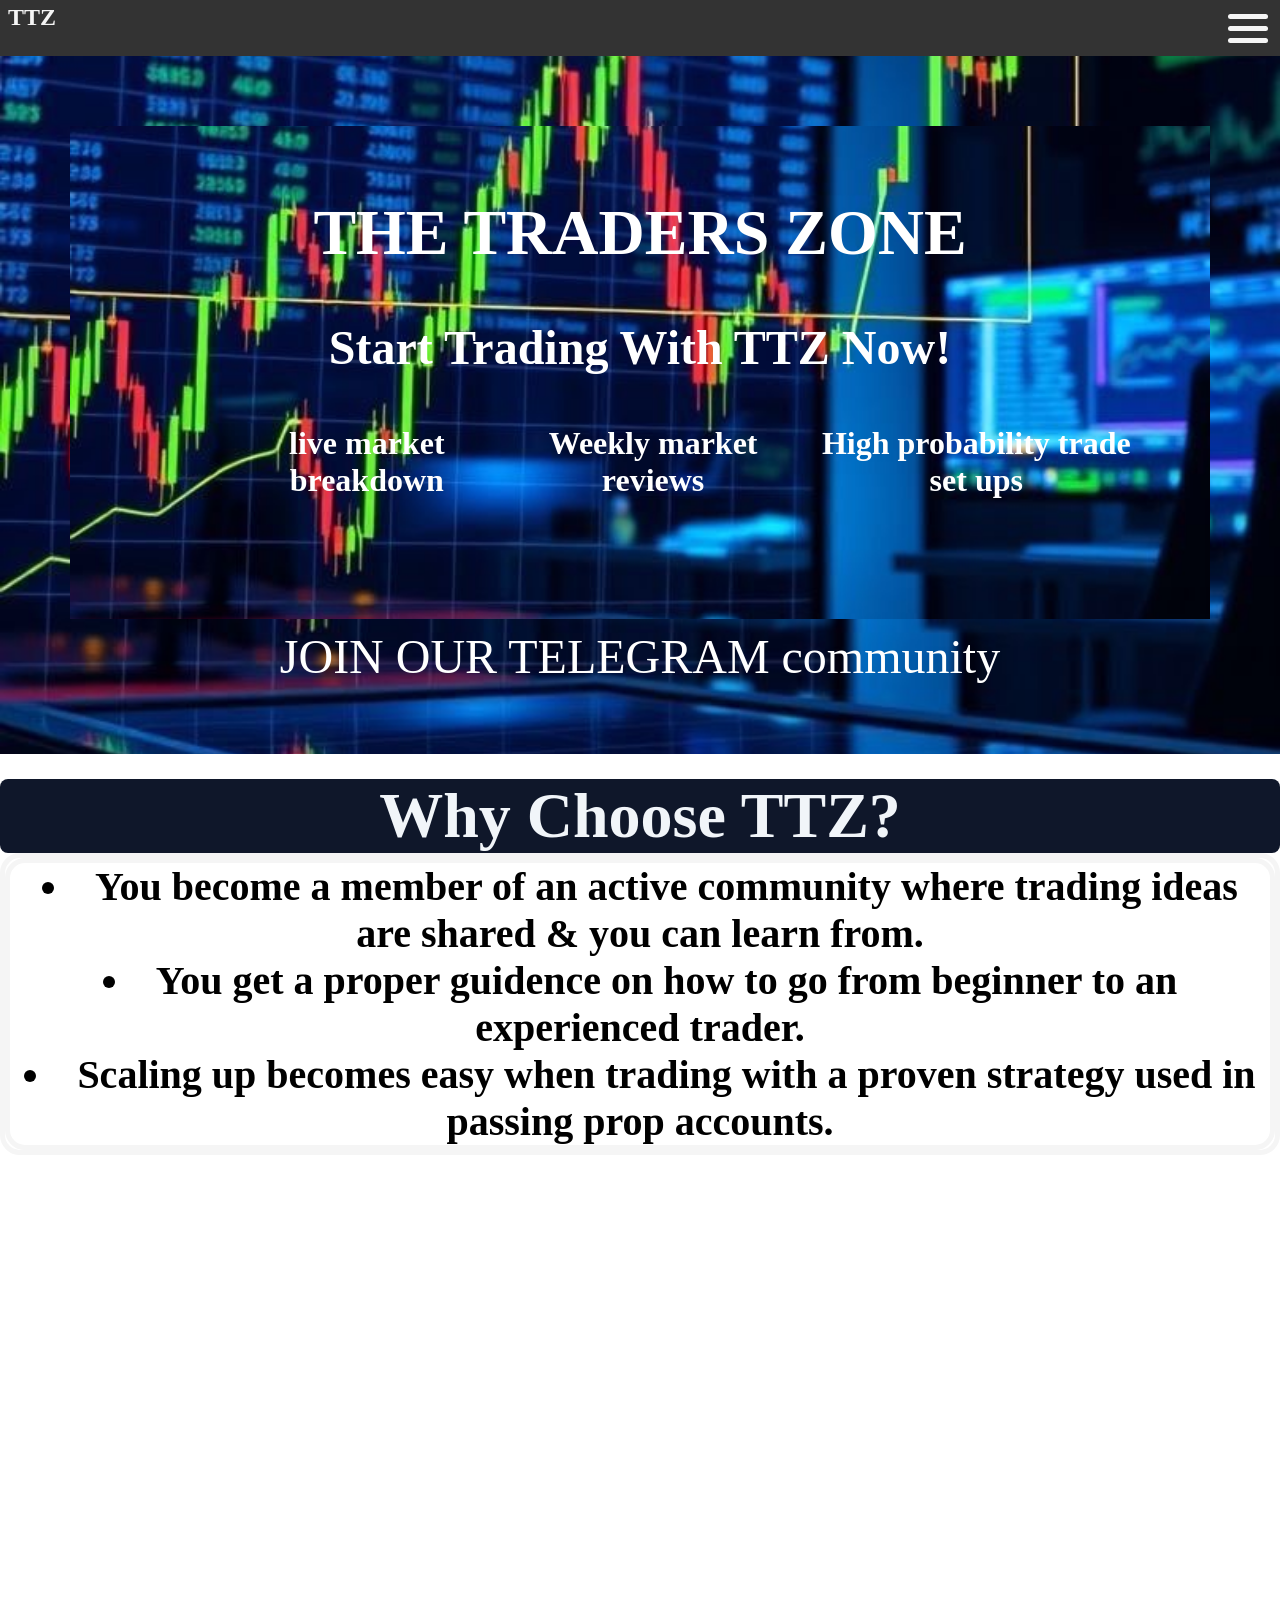
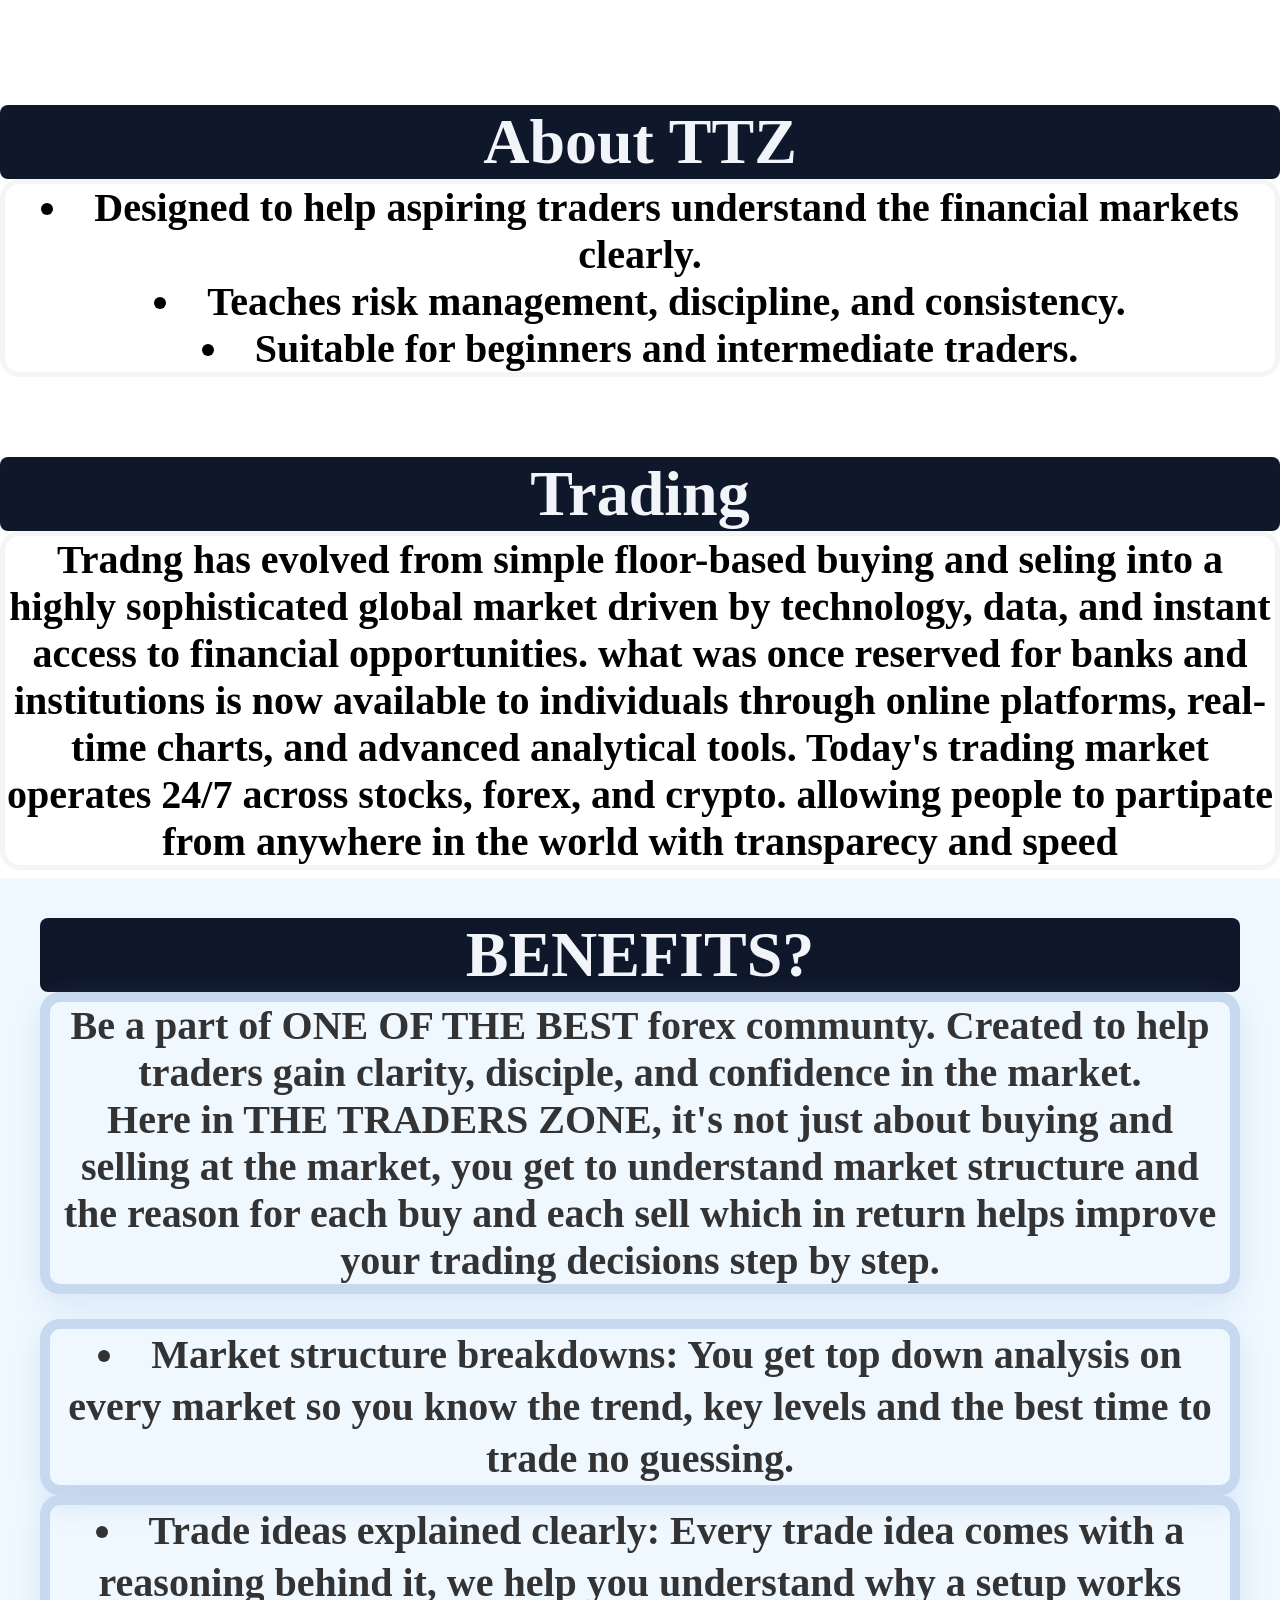
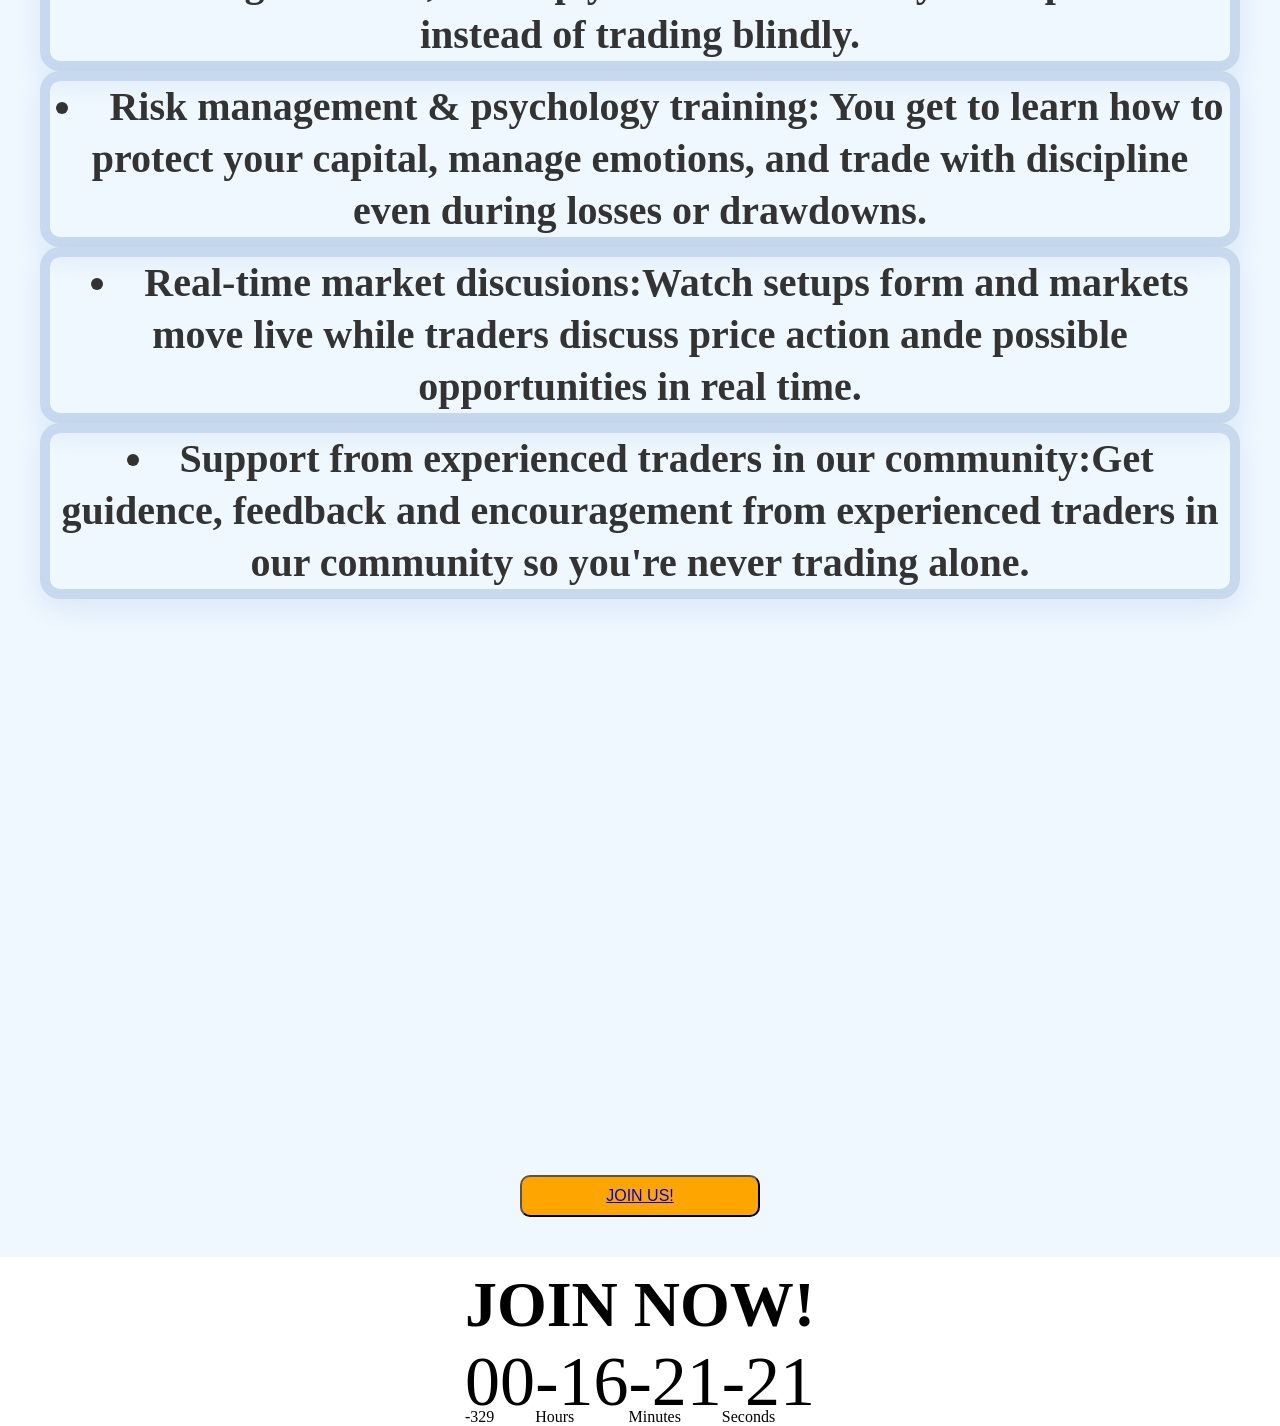
<file: mine/index.html>
<!DOCTYPE html>
<html lang="en">
<head>
    <meta charset="UTF-8">
    <meta name="author" content="Henry">
    <meta name="description" content="The Traders Zone ">
    <meta name="viewport" conent="width=device-width, initial-scale=1.0">
    <title>The Traders Zone</title>
    <link rel="stylesheet" href="hen.css">
    
<body>
    
    <header>
        <section class="header-title-line">
       <h1>TTZ</h1>
       <button class="menu-button">
        <div class="menu-icon"></div>
       </button>
        </section>
<nav>
     <ul>
        <li><a href="#apply">Apply</a></li>
       <li><a href="#about">About</a></li>
       <li> <a href="#trading">Trading</a></li>
       <li><a href="#learn">Learn Trading</a></li>
       <li><a href="#grow">Grow with us</a></li>
    </ul>
</nav>
</header>
<article class="width">
 <div class="page">
    
    <section class="deep" id="apply">
        <div class="rotate">
        
<div class="deep">
    <h1 class="deep__h1">THE TRADERS ZONE</h1>
    <h2 class="deep__h2">Start Trading With TTZ Now!</h2>
    <span class="deep__span">
    <ul class="deep__ul">
    <li>live market breakdown</li>
    <li>Weekly market reviews</li>
    <li>High probability trade set ups</li>
</ul>
</span>
   </div>

       <div  class="top">
       
        <p>JOIN OUR TELEGRAM community</p>
       </div>
   
    </div>
    </section>
</article>
    <main>
    <section class="list" id="about">
        <div class="rotate">
        <div class="list__div1">
           
        <h2 class="list__h2">Why Choose TTZ?</h2>
    <div class="edit">
        <span class="edit3">
        <UL class="list__ul">
            <LI>You become a member of an active community where trading ideas are shared & you can learn from.</LI>
            <li>You get a proper guidence on how to go from beginner to an experienced trader.</li>
            <li>Scaling up becomes easy when trading with a proven strategy used in passing prop accounts.</li>
        </UL>
        </span>
    </div>
    </div>
</div>
        <div class="image">
            <img src="IWIU0989.JPG" alt="" width="700" height="700" class="image__im">
        </div>
    <div class="rotate">
    <div class="list__div2">
            <h2 class="list__h2" >About TTZ</h2>
            <div class="edit">
        <ul class="list__ul">
            <li>Designed to help aspiring traders understand the financial markets clearly.</li>
            <li>Teaches risk management, discipline, and consistency.</li>
            <li>Suitable for beginners and intermediate traders.</li>
        </ul>
    </div>
    </div>
</div>
    </section>
  <section class="history" id="trading">
    <div class="rotate">
    <h2 class="history__h2">Trading</h2>
    <div class="edit">
    <p>Tradng has evolved from simple floor-based buying and seling  into a highly sophisticated global market driven by technology, data, and instant access to financial opportunities. what was once reserved for banks and institutions is now available to individuals through online platforms, real-time charts, and advanced analytical tools. Today's trading market operates 24/7 across stocks, forex, and crypto. allowing people to partipate from anywhere in the world with transparecy and speed</p>
</div>
    

  </section>
  <section class="learn" id="learn">
    <div class="rotate">
        <h3 class="learn__h2">BENEFITS?</h3>

        <div class="edit2"> 
    <p>Be a part of ONE OF THE BEST forex communty. Created to help traders gain clarity, disciple, and confidence in the market.</p>
    <p>Here in THE TRADERS ZONE, it's not just about buying and selling at the market, you get to understand market structure and the reason for each buy and each sell which in  return helps improve your trading decisions step by step. </p>
</div>
    
    <ul class="learn__ul2">
        <div class="edit2">
        <li>Market structure breakdowns: You get top down analysis on every market so you know the trend, key levels and the best time to trade no guessing.</li>
    </div>
       <div class="edit2">
        <li>Trade ideas explained clearly: Every trade idea comes with a reasoning behind it, we help you understand why a setup works instead of trading blindly.</li>
    </div>
    <div class="edit2">
        <li>Risk management & psychology training: You get to learn how to protect your capital, manage emotions, and trade with discipline even during losses or drawdowns.</li>
    </div>
    <div class="edit2">
        <li>Real-time market discusions:Watch setups form and markets move live while traders discuss price action ande possible opportunities in real time.</li>
    </div>
    <div class="edit2">
        <li>Support from experienced traders in our community:Get guidence, feedback and encouragement from experienced traders in our community so you're never trading alone.
        </li>
    </div>

    </ul>
</div>

    <img src="IMG_0451.JPG" alt="" width="700px" height="700px" class="image__im">
    <div class="dot">
    <button class="tbutton">

        <a href="https://wa.me/2349153141112">JOIN US!</a>
    </button>
</div>
  </section>
</main>

<footer id="grow">
    <div class="container">
   <div class="content">
    <h1>JOIN NOW!</h1>
    <div class="launch-time">
         <div>
            <p>00</p>
            <span id="days">Days</span>
         </div>
         <div>
            <p id="hours">00</p>
            <span>Hours</span>
         </div>
         <div>
            <p id="minutes">00</p>
            <span>Minutes</span>
         </div>
         <div>
            <p id="seconds">00</p>
            <span>Seconds</span>
         </div>
        
    </div>
    
   </div>
   

  
</div>
<script>
    var countDownDate = new Date("Jan 10, 2026 00:00:00").getTime();
    var x = setInterval(function(){
        var now = new Date().getTime();
        var distance = countDownDate - now;

        var days = Math.floor(distance/(1000 * 60 * 60 *24));
        var hours = Math.floor((distance % (1000 * 60 * 60 *24)) / (1000 * 60 *60)) ;
        var minutes = Math.floor((distance % (1000 * 60 * 60 )) / (1000 * 60 )) ;
        var seconds= Math.floor((distance % (1000 * 60 )) / 1000 ) ;

        document.getElementById("days").innerHTML = days;
        document.getElementById("hours").innerHTML = hours;
        document.getElementById("minutes").innerHTML =minutes;
        document.getElementById("seconds").innerHTML = seconds;
    },1000)

    if(distance < 0) {
        clearInterval(x)

        document.getElementById("days").innerHTML = "00";
        document.getElementById("hours").innerHTML = "00";
        document.getElementById("minutes").innerHTML = "00";
        document.getElementById("seconds").innerHTML = "00";
    }
</script>


    
</footer>

    
</body>
</html>
</file>
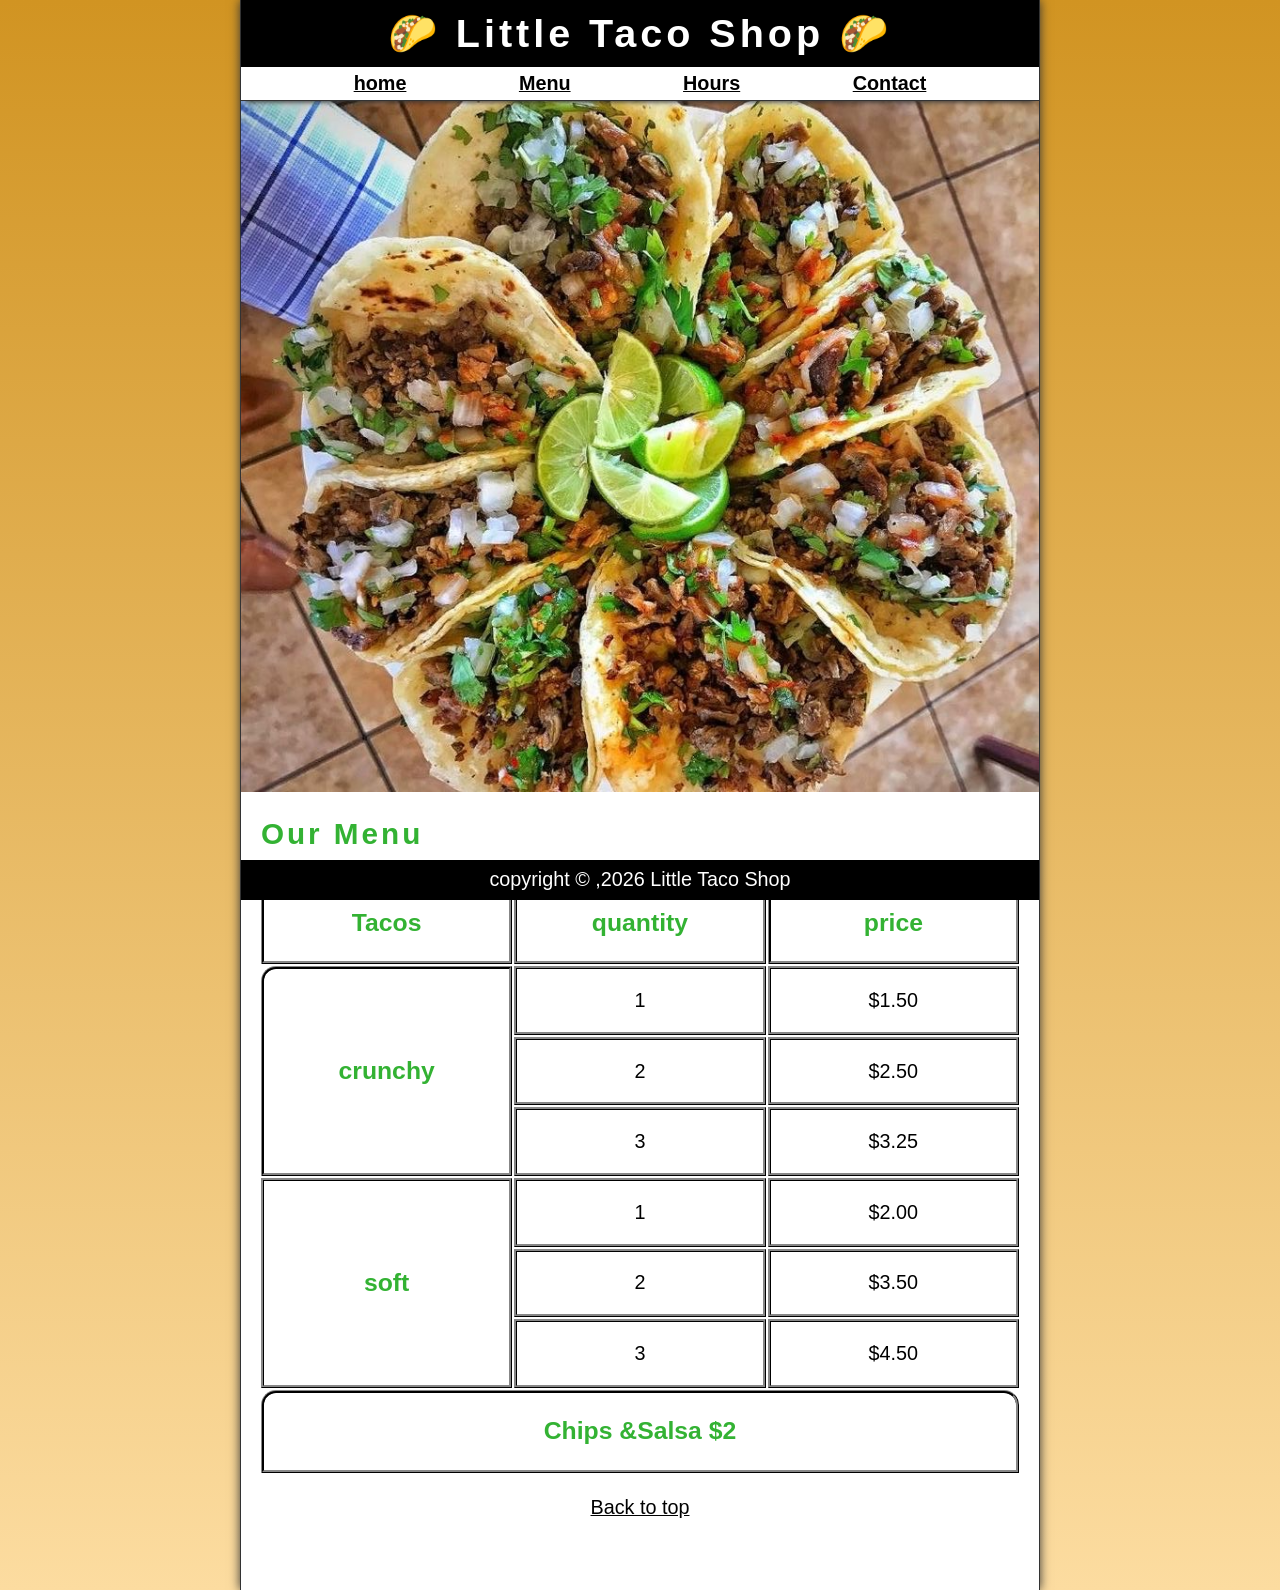
<file: todos/index.html>
<!DOCTYPE html>
<html lang="en">
<head>
    <meta charset="UTF-8">
    <meta name="author" content="Cynthia Abwa">
    <meta name="description" content="The Official Website For The Little Taco Shop">
    <meta name="viewport" conent="width=device-width, initial-scale=1.0">
    <title>The Little Taco Shop</title>
    <link rel="stylesheet" href="main.css">
    <script src="main.js"defer></script>
</head>
<body>
    <header class="header">
        <h1 class="header__h1 "> Little Taco Shop</h1>
        <nav class="header__nav">
            <ul class="header__ul">
                <li>
                    <a href="/">home</abbr></a>
                </li>
                <li>
                    <a href="#menu"> Menu</a>
                </li>

                <li>
                    <a href="hours.html"> Hours</a>
                </li>

                <li>
                    <a href="contact.html">Contact </a>
                </li>
                
            </ul>
        </nav>
        
    </header>
    <section>
        <figure class="hero">
            <h2 class="hero__h2">WELCOME!</h2>
            <img src="IMG_0331.JPG" width="1000" height="667" title="we love tacos">
            <figcaption class="offscreen">tacos and drinks</figcaption>

        </figure>
    </section>
    <main class="main">
        <article id="menu" class="main__article menu" >
        <h2 class="menu__h2">Our Menu</h2>
        <table class="menu__container">
            <caption class="offscreen">Our Tacos</caption>
            <thead>
                <tr>
                    <th class="menu__header" scope="col">Tacos</th>
                    <th  class="menu__header" scope="col">quantity</th>
                    <th  class="menu__header" scope="col">price</th>
                </tr>
                <tr>
                    <th class="menu__item menu__cr"  scope="row" rowspan="3">crunchy</th>
                    <td class="menu__item">1</td>
                    <td class="menu__item">$1.50</td>
                </tr>
                <tr>
                  <td class="menu__item">2</td>
                  <td class="menu__item">$2.50</td>
                </tr>
                <tr>
                    <td class="menu__item">3</td>
                    <td class="menu__item">$3.25</td>
                </tr>
            </thead>
                <tbody>
                <tr>
                   
                    <th class="menu__item menu__sf" scope="row" rowspan="3">soft</th>
                    <td class="menu__item">1</td>
                    <td class="menu__item">$2.00</td>
                </tr>
                <tr>
                  <td class="menu__item">2</td>
                  <td class="menu__item">$3.50</td>
                </tr>
                <tr>
                    <td class="menu__item">3</td>
                    <td class="menu__item">$4.50</td>
                </tr>
            </tbody>
            <tfoot>
                <tr>
                    <td class="menu__item menu__cs" colspan="3">Chips &amp;Salsa $2</td>
                </tr>
            </tfoot>
        </table>
        <p class="center">
            <a href="#">Back to top</a>
         </p>
       </article>
    </main>

    <footer class="footer">
        <p>
            <span class="nowrap">copyright &copy; ,<time id="year"></time></span>
           <span class="nowrap"> Little Taco Shop</span>
        </p>
    </footer>
    
</body>
</html>
</file>
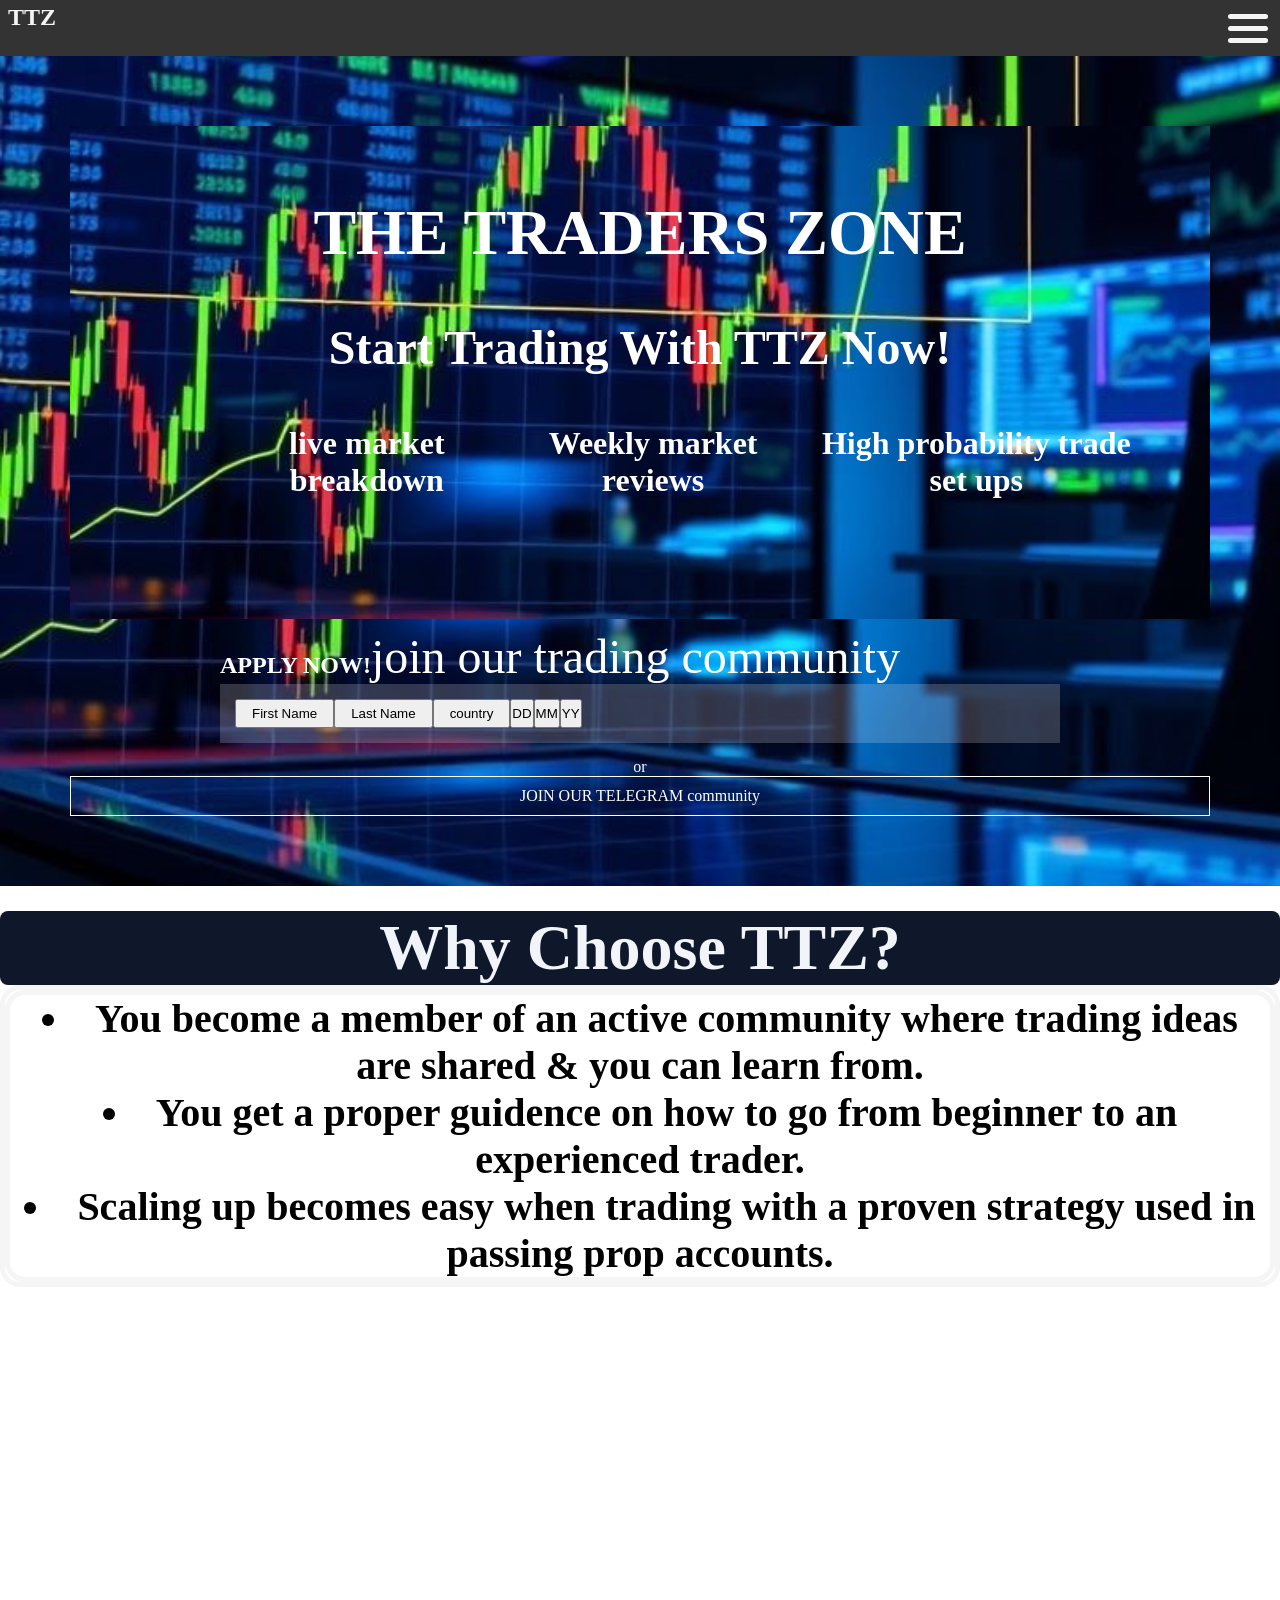
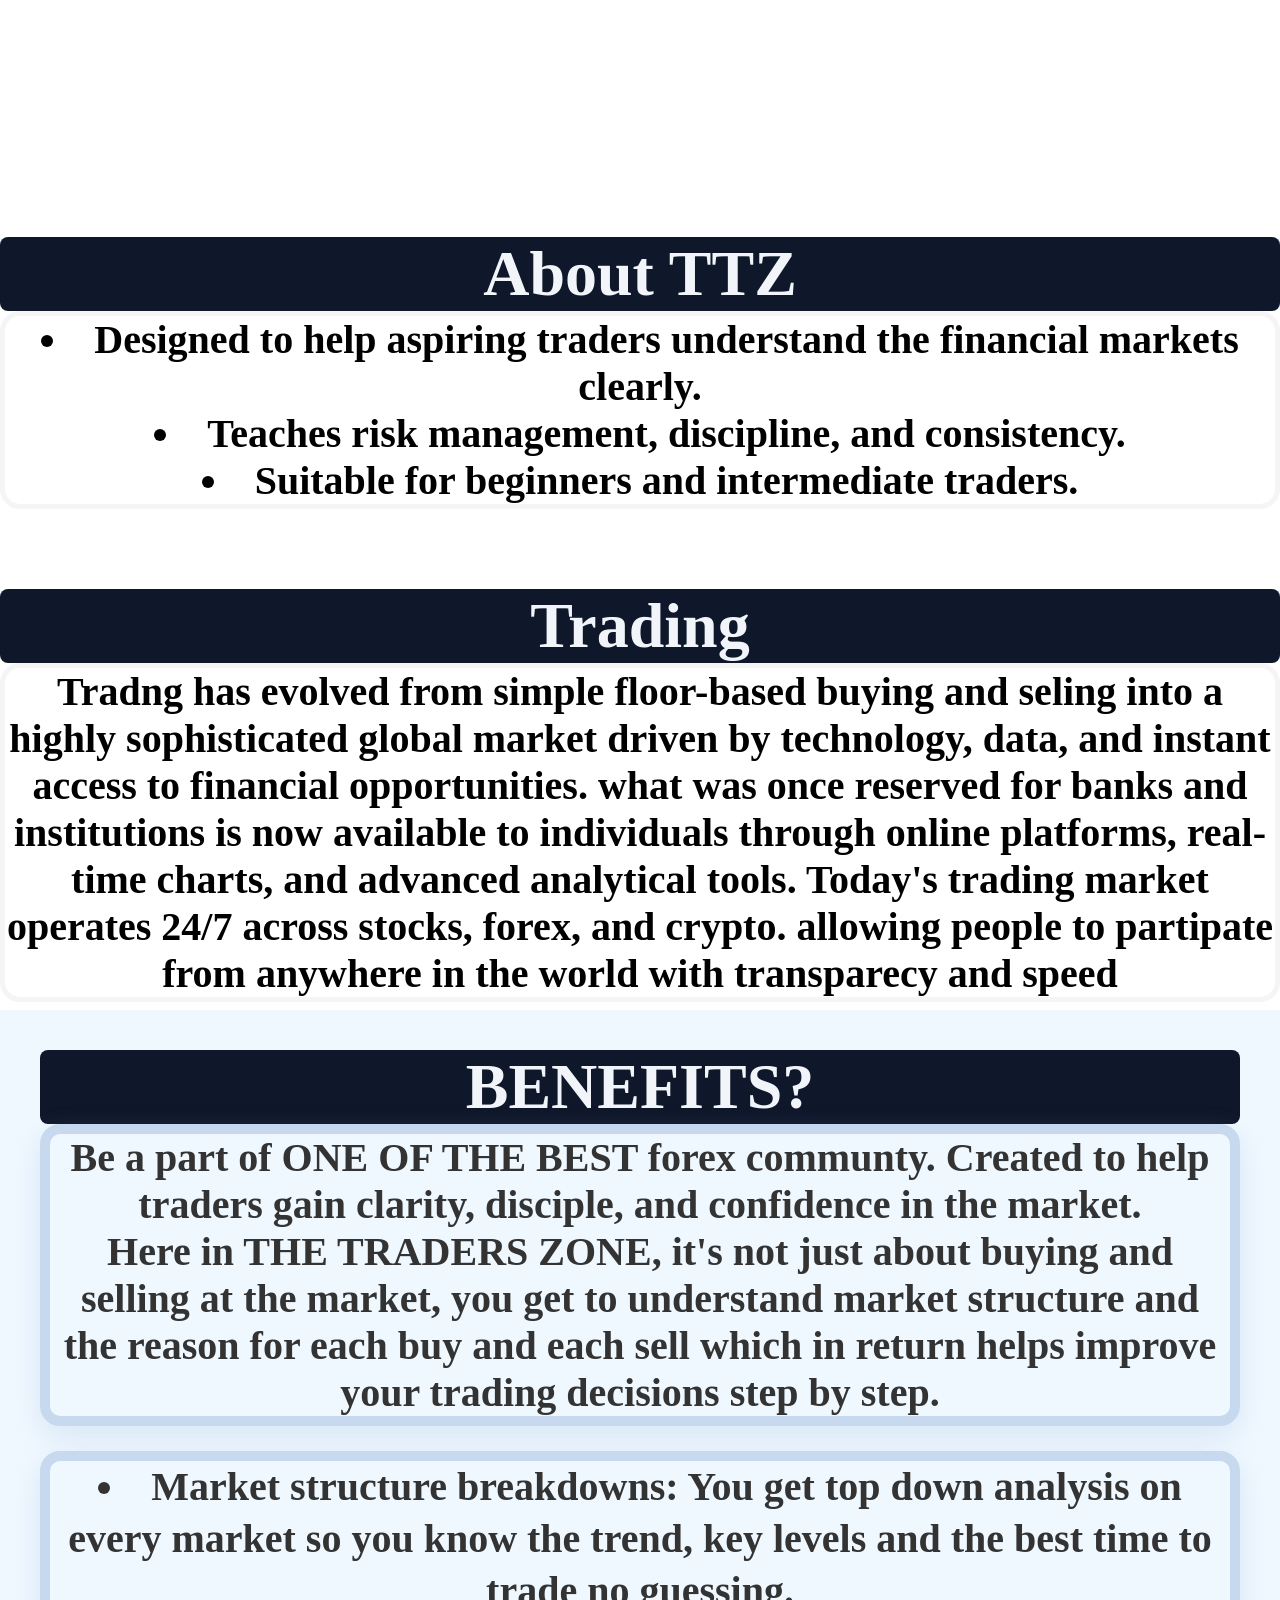
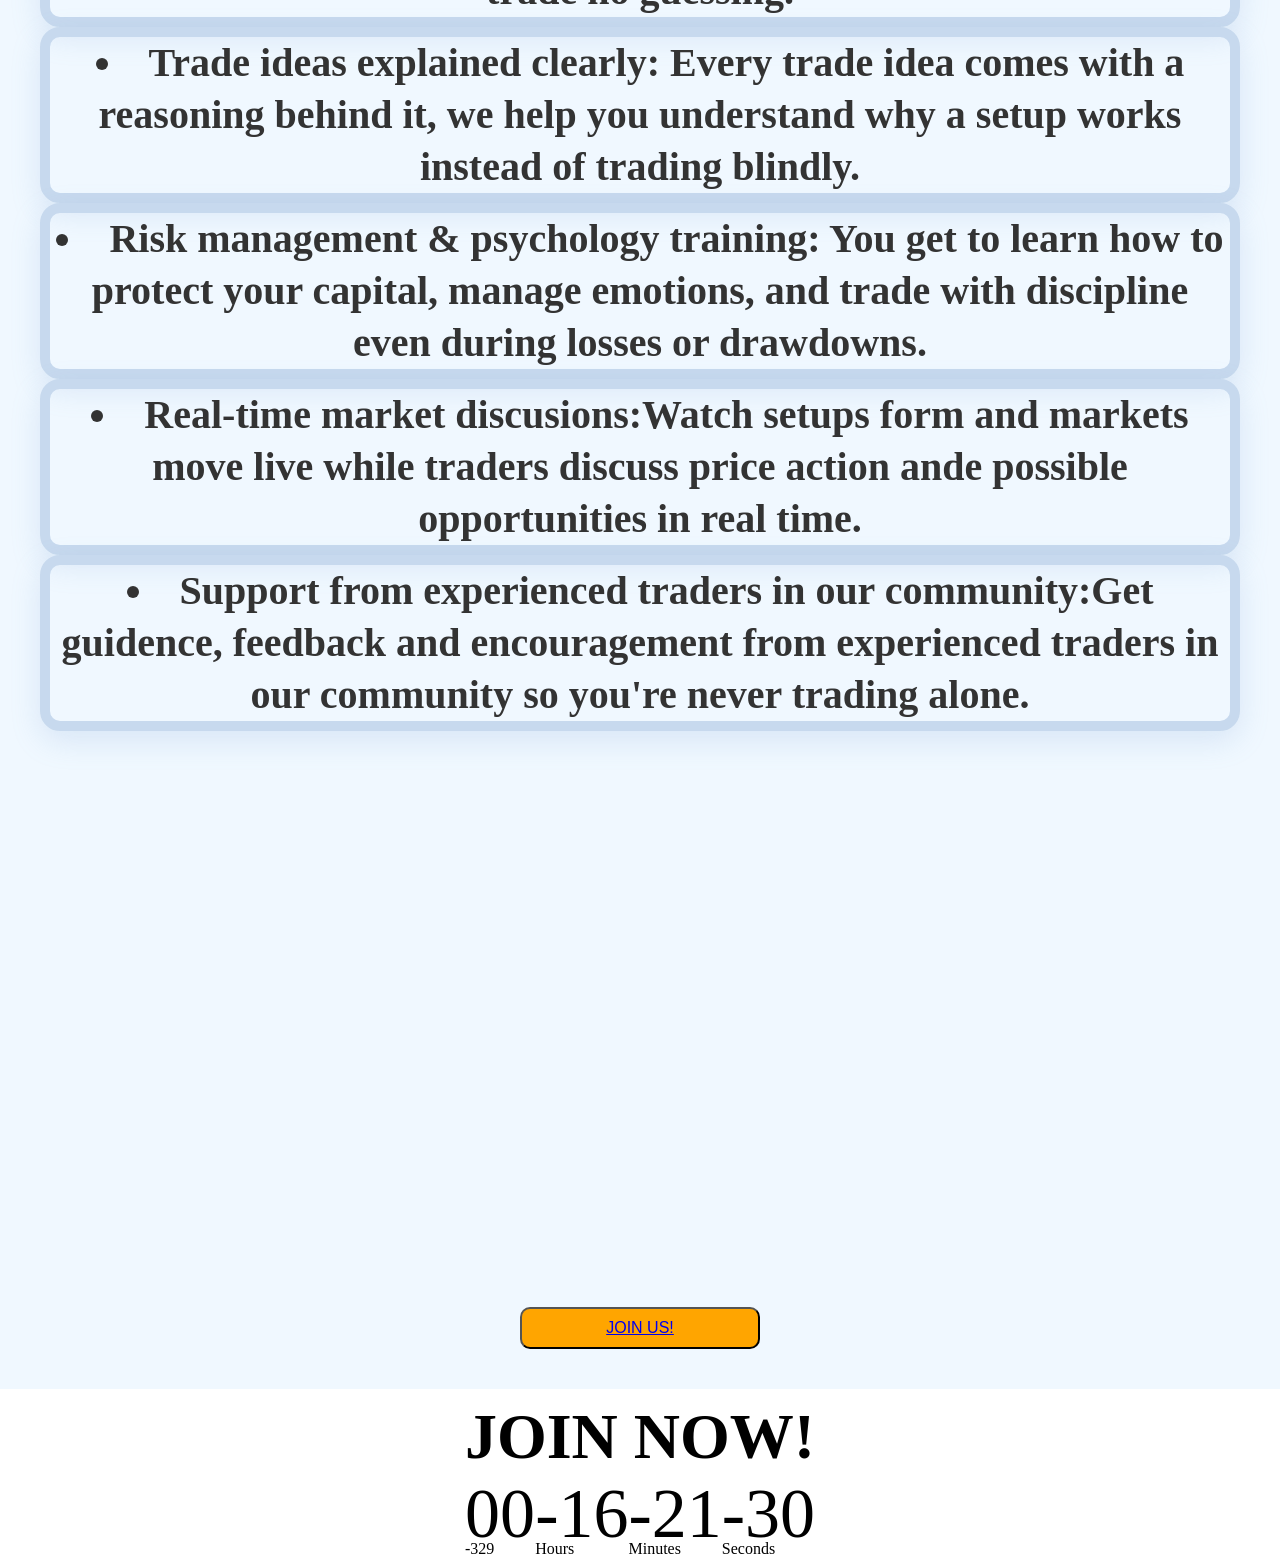
<file: mine/hen.html>
<!DOCTYPE html>
<html lang="en">
<head>
    <meta charset="UTF-8">
    <meta name="author" content="Henry">
    <meta name="description" content="The Traders Zone ">
    <meta name="viewport" conent="width=device-width, initial-scale=1.0">
    <title>The Traders Zone</title>
    <link rel="stylesheet" href="hen.css">
    
<body>
    
    <header>
        <section class="header-title-line">
       <h1>TTZ</h1>
       <button class="menu-button">
        <div class="menu-icon"></div>
       </button>
        </section>
<nav>
     <ul>
        <li><a href="#apply">Apply</a></li>
       <li><a href="#about">About</a></li>
       <li> <a href="#trading">Trading</a></li>
       <li><a href="#learn">Learn Trading</a></li>
       <li><a href="#grow">Grow with us</a></li>
    </ul>
</nav>
</header>
<article class="width">
 <div class="page">
    
    <section class="deep" id="apply">
        <div class="rotate">
        
<div class="deep">
    <h1 class="deep__h1">THE TRADERS ZONE</h1>
    <h2 class="deep__h2">Start Trading With TTZ Now!</h2>
    <span class="deep__span">
    <ul class="deep__ul">
    <li>live market breakdown</li>
    <li>Weekly market reviews</li>
    <li>High probability trade set ups</li>
</ul>
</span>
   </div>

       <div  class="top">
        <span  class="top__p"><p><span class="top__span">APPLY NOW!</span>join our trading community</p></span>
           <div class="pink">
                <button class="grow">First Name</button>
                <button class="grow">Last Name</button>
                <button class="grow">country</button>
                <button>DD</button>
                <button>MM</button>
                <button>YY</button>
            </div>
        </div>
       <p class="alone">or</p>
       <div class="set">
        <p>JOIN OUR TELEGRAM community</p>
       </div>
   
    </div>
    </section>
</article>
    <main>
    <section class="list" id="about">
        <div class="rotate">
        <div class="list__div1">
           
        <h2 class="list__h2">Why Choose TTZ?</h2>
    <div class="edit">
        <span class="edit3">
        <UL class="list__ul">
            <LI>You become a member of an active community where trading ideas are shared & you can learn from.</LI>
            <li>You get a proper guidence on how to go from beginner to an experienced trader.</li>
            <li>Scaling up becomes easy when trading with a proven strategy used in passing prop accounts.</li>
        </UL>
        </span>
    </div>
    </div>
</div>
        <div class="image">
            <img src="IWIU0989.JPG" alt="" width="700" height="700" class="image__im">
        </div>
    <div class="rotate">
    <div class="list__div2">
            <h2 class="list__h2" >About TTZ</h2>
            <div class="edit">
        <ul class="list__ul">
            <li>Designed to help aspiring traders understand the financial markets clearly.</li>
            <li>Teaches risk management, discipline, and consistency.</li>
            <li>Suitable for beginners and intermediate traders.</li>
        </ul>
    </div>
    </div>
</div>
    </section>
  <section class="history" id="trading">
    <div class="rotate">
    <h2 class="history__h2">Trading</h2>
    <div class="edit">
    <p>Tradng has evolved from simple floor-based buying and seling  into a highly sophisticated global market driven by technology, data, and instant access to financial opportunities. what was once reserved for banks and institutions is now available to individuals through online platforms, real-time charts, and advanced analytical tools. Today's trading market operates 24/7 across stocks, forex, and crypto. allowing people to partipate from anywhere in the world with transparecy and speed</p>
</div>
    

  </section>
  <section class="learn" id="learn">
    <div class="rotate">
        <h3 class="learn__h2">BENEFITS?</h3>

        <div class="edit2"> 
    <p>Be a part of ONE OF THE BEST forex communty. Created to help traders gain clarity, disciple, and confidence in the market.</p>
    <p>Here in THE TRADERS ZONE, it's not just about buying and selling at the market, you get to understand market structure and the reason for each buy and each sell which in  return helps improve your trading decisions step by step. </p>
</div>
    
    <ul class="learn__ul2">
        <div class="edit2">
        <li>Market structure breakdowns: You get top down analysis on every market so you know the trend, key levels and the best time to trade no guessing.</li>
    </div>
       <div class="edit2">
        <li>Trade ideas explained clearly: Every trade idea comes with a reasoning behind it, we help you understand why a setup works instead of trading blindly.</li>
    </div>
    <div class="edit2">
        <li>Risk management & psychology training: You get to learn how to protect your capital, manage emotions, and trade with discipline even during losses or drawdowns.</li>
    </div>
    <div class="edit2">
        <li>Real-time market discusions:Watch setups form and markets move live while traders discuss price action ande possible opportunities in real time.</li>
    </div>
    <div class="edit2">
        <li>Support from experienced traders in our community:Get guidence, feedback and encouragement from experienced traders in our community so you're never trading alone.
        </li>
    </div>

    </ul>
</div>

    <img src="IMG_0451.JPG" alt="" width="700px" height="700px" class="image__im">
    <div class="dot">
    <button class="tbutton">

        <a href="https://wa.me/2349153141112">JOIN US!</a>
    </button>
</div>
  </section>
</main>

<footer id="grow">
    <div class="container">
   <div class="content">
    <h1>JOIN NOW!</h1>
    <div class="launch-time">
         <div>
            <p>00</p>
            <span id="days">Days</span>
         </div>
         <div>
            <p id="hours">00</p>
            <span>Hours</span>
         </div>
         <div>
            <p id="minutes">00</p>
            <span>Minutes</span>
         </div>
         <div>
            <p id="seconds">00</p>
            <span>Seconds</span>
         </div>
        
    </div>
    
   </div>
   

  
</div>
<script>
    var countDownDate = new Date("Jan 10, 2026 00:00:00").getTime();
    var x = setInterval(function(){
        var now = new Date().getTime();
        var distance = countDownDate - now;

        var days = Math.floor(distance/(1000 * 60 * 60 *24));
        var hours = Math.floor((distance % (1000 * 60 * 60 *24)) / (1000 * 60 *60)) ;
        var minutes = Math.floor((distance % (1000 * 60 * 60 )) / (1000 * 60 )) ;
        var seconds= Math.floor((distance % (1000 * 60 )) / 1000 ) ;

        document.getElementById("days").innerHTML = days;
        document.getElementById("hours").innerHTML = hours;
        document.getElementById("minutes").innerHTML =minutes;
        document.getElementById("seconds").innerHTML = seconds;
    },1000)

    if(distance < 0) {
        clearInterval(x)

        document.getElementById("days").innerHTML = "00";
        document.getElementById("hours").innerHTML = "00";
        document.getElementById("minutes").innerHTML = "00";
        document.getElementById("seconds").innerHTML = "00";
    }
</script>


    
</footer>

    
</body>
</html>
</file>
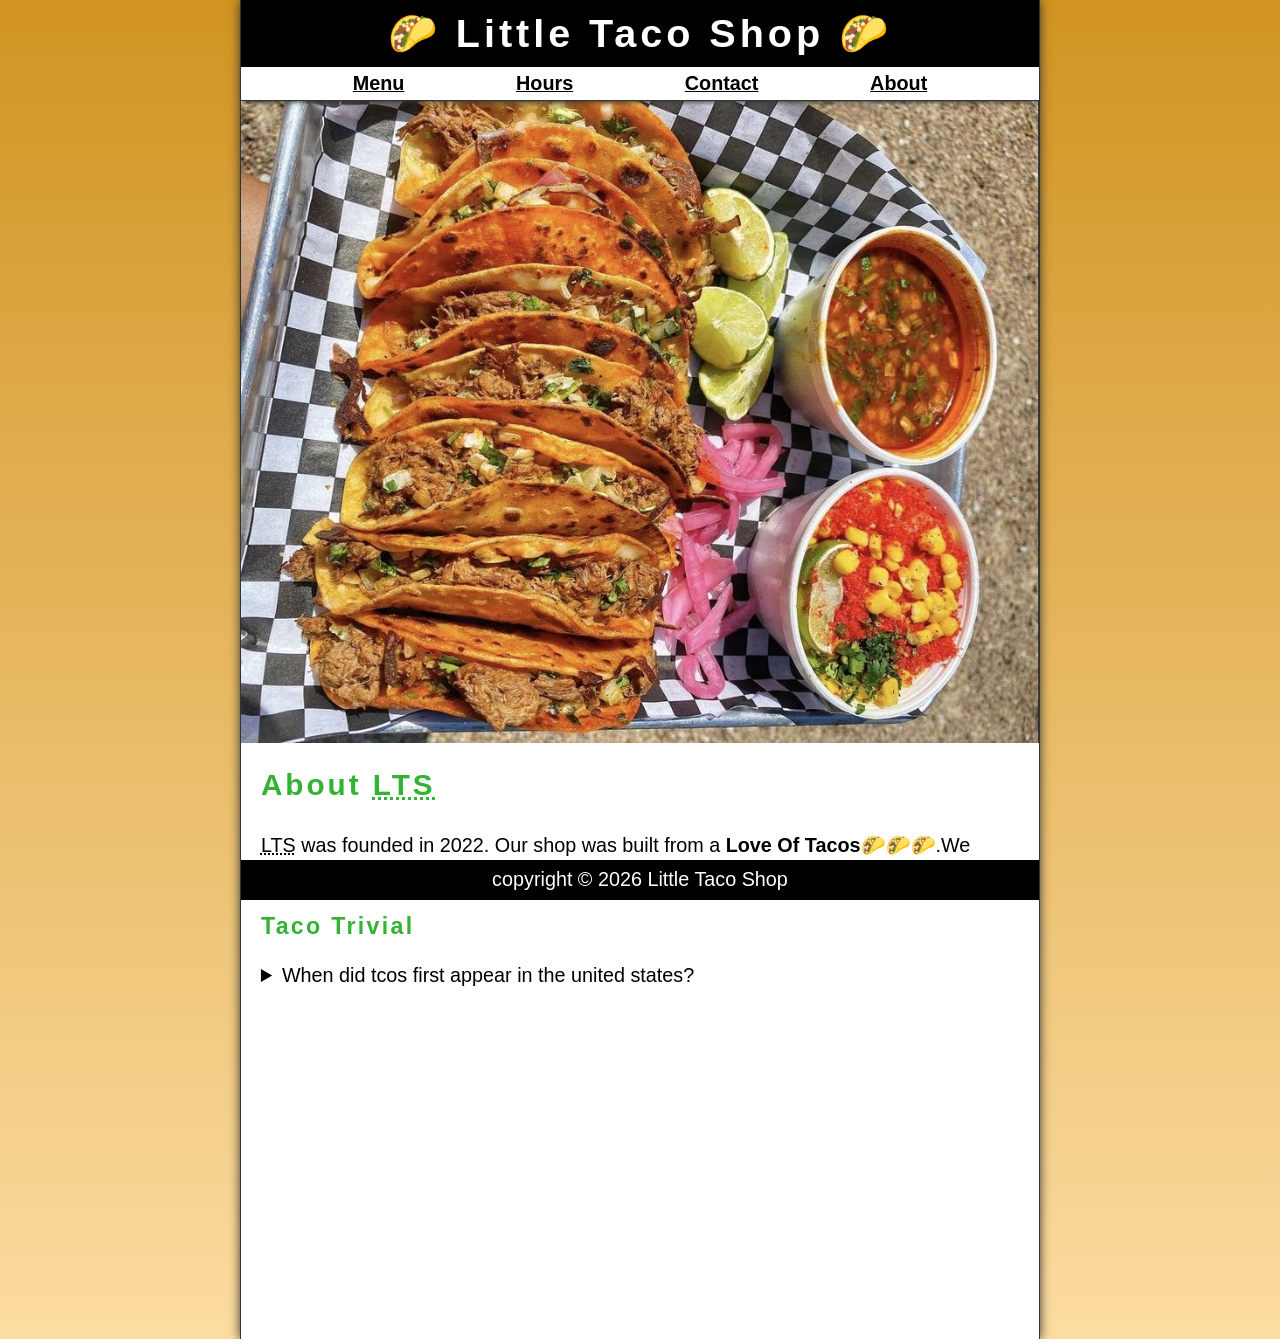
<file: todos/about.html>
<!DOCTYPE html>
<html lang="en">
<head>
    <meta charset="UTF-8">
    <meta name="author" contents="cynthia abwa">
    <meta name="description" content="about the little taco shop">
    <meta name="viewport" conent="width=device-width, initial-scale=1.0">
    <title>About LTS</title>
    <link rel="stylesheet" href="main.css" type="text/css">
    <script src="main.js"defer></script>
</head>
<body>
  <header class="header">
    <h1 class="header__h1 ">  Little Taco Shop</h1>
    <nav class="header__nav">
        <ul class="header__ul">
            <li>
                <a href="/#menu"> Menu</a>
            </li>

            <li>
                <a href="hours.html"> Hours</a>
            </li>

            <li>
                <a href="contact.html">Contact </a>
            </li>
            <li>
                <a href="about.html">About</abbr></a>
            </li>
        </ul>
    </nav>
    
</header>
<section class="hero">
  <figure>
        <h2 class="hero__h2">WELCOME!</h2>
        <img src="IMG_0334.JPG" width="1000" height="600" title="we love tacos">
        <figcaption class="offscreen">try this delicious taco</figcaption>

    </figure>
</section>
<main class="main">
<article id="about" class="main__article about">
    <h2>About <abbr title="The Little Taco Shop">LTS</abbr></h2>
    <p>
    <abbr title="The Little Taco Shop">LTS</abbr>
   was founded in <time datetime="2022">2022</time>. Our shop was built from a <strong>Love Of Tacos</strong>🌮🌮🌮.We hope our shop adds a unique and interesting place to our little town
</p>
<aside class="about__trivia">
    <h3>Taco Trivial</h3>
    <details>
        <summary>When did tcos first appear in the united states?</summary>
        <p class="about__trivia-answer">
            jeffery m. pilcher, taco historian and proffesor of history at the university of minnesota, says the  earliest mention of tacos in the united states are in a newspaper from <time datetime="1905">1905</time>.
        </p>
    </details>
</aside>
</article>
</main>
<footer class="footer">
    <p>
        <span class="nowrap">copyright &copy; <time id="year"></time></span>
       <span class="nowrap"> Little Taco Shop</span>
    </p>
</footer>
</body>
</html>
</file>
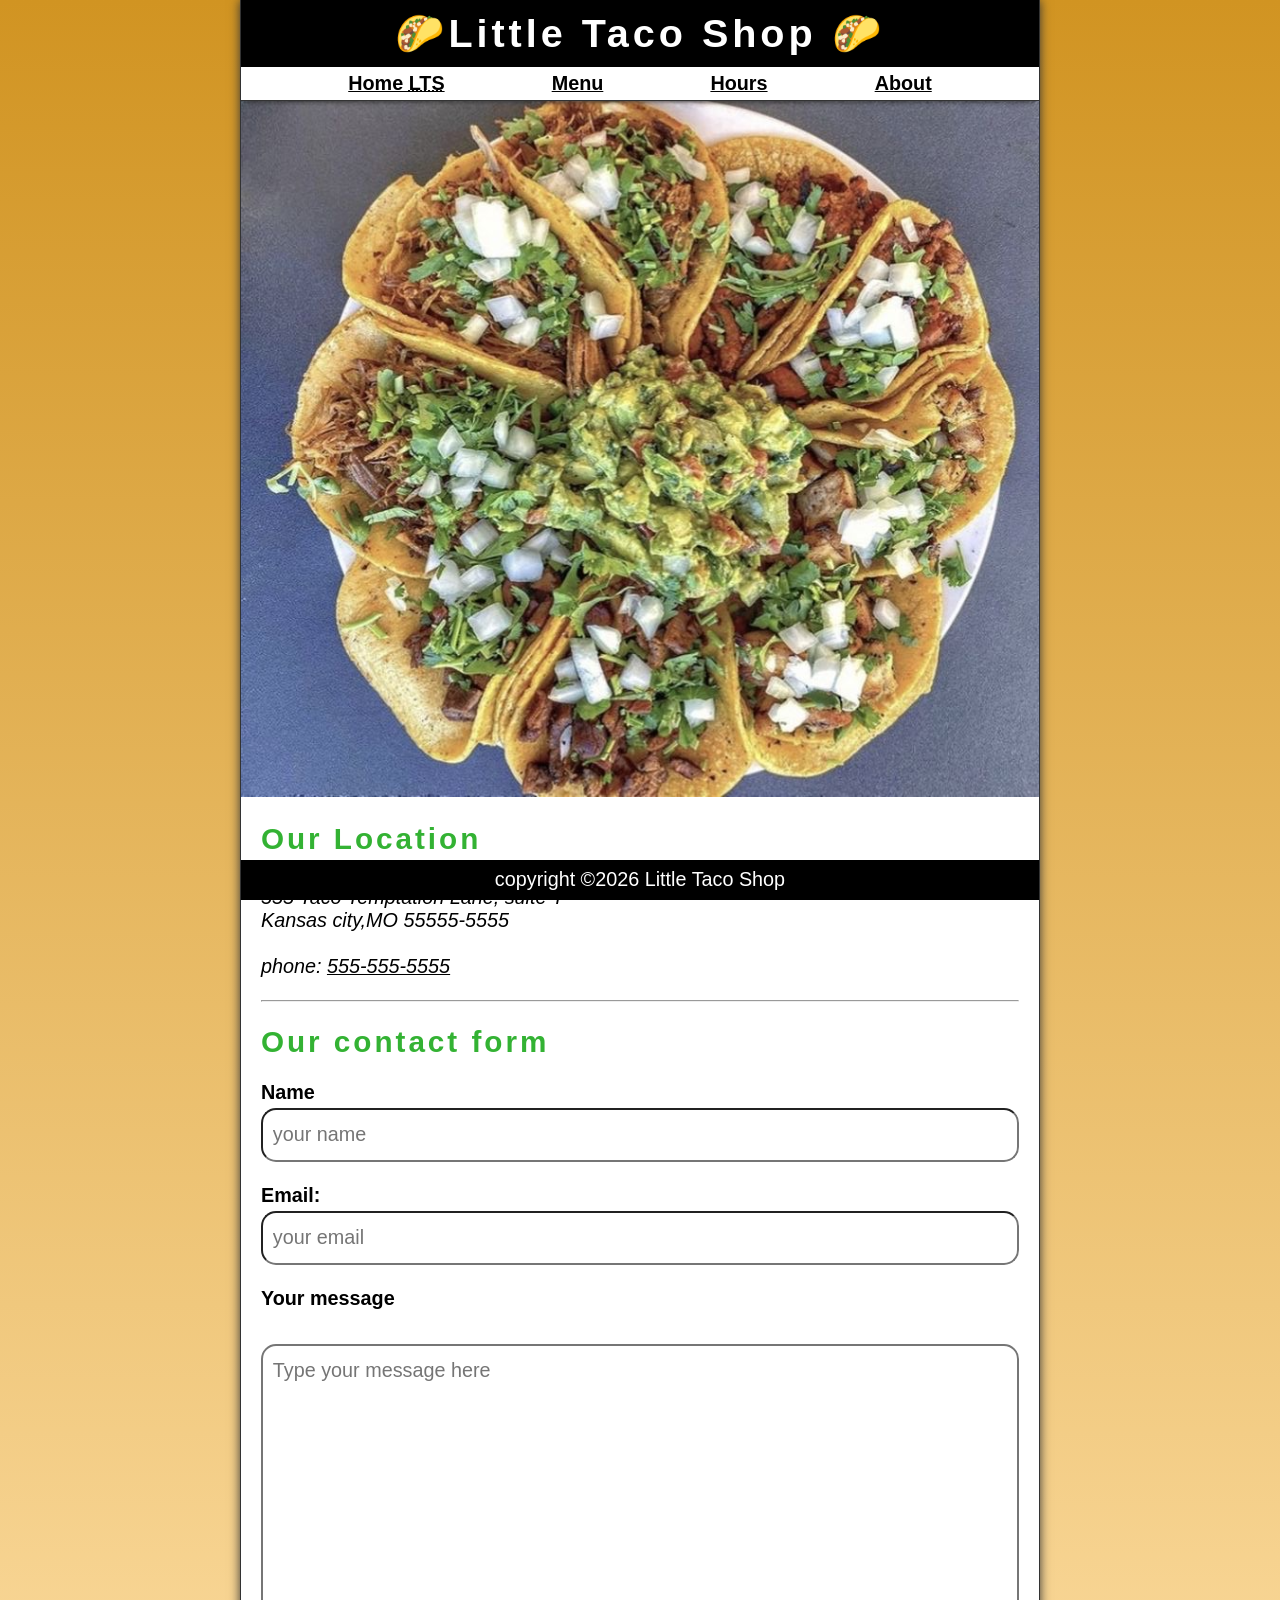
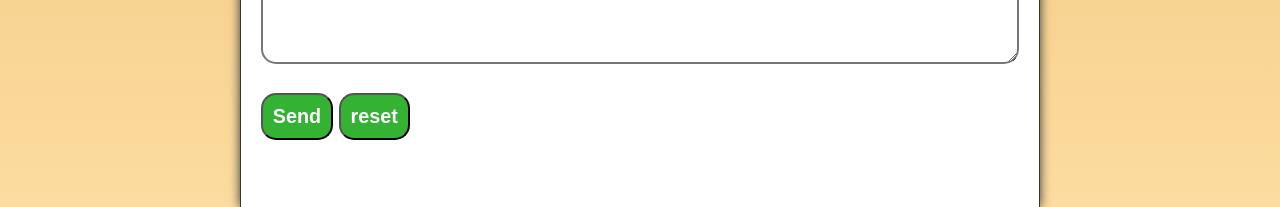
<file: todos/contact.html>
<!DOCTYPE html>
<html lang="en">
<head>
    <meta charset="UTF-8">
    <meta name="author" content="Cynthia Abwa">
    <meta name="description" content="Contacts Information">
    <title>Contact Us - LTS</title>
    <link rel="stylesheet" href="main.css">
    <script src="main.js"defer></script>
</head>
<body>
    <header class="header">
        <h1 class="header__h1">Little Taco Shop</h1>
        <nav class="header__nav">
            <ul class="header__ul">
                <li>
                    <a href="/">Home <abbr title="The Little Taco Shop">LTS</abbr></a>
                </li>

                <li>
                    <a href="/#menu">Menu</a>
                </li>

                <li>
                    <a href="hours.html">Hours</a>
                </li>
                <li>
                    <a href="about.html">About</a>
                </li>

            </ul>
        </nav>
        
    </header>
    <section class="hero">
    <figure>
        <img src="IMG_0333.JPG" width="1000"height="600" title="we love tacos!">
        <figcaption class="offscreen">Little Taco Shop</figcaption>
    </figure> 
</section>
    <main class="main">
        <article class="main__article contact">
            <h2>Our Location</h2>
            <address>
                555 Taco Temptation Lane, suite T<br>
                Kansas city,MO 55555-5555
                <br><br>
                phone: <a href="tel:+5555555555">555-555-5555</a>
            </address>
        </article>
        <hr>
        <article class="main__article">
        <h2 class="contact__h2">Our contact form</h2>
        <form action method="get" class="contact__form">
            <fieldset class="contact__fieldset">
                <legend class="offscreen">send us a message </legend>
                <p class="contact__p">
                <label    class="contact__label" for="name">Name</label>
                    <input class="contact__input" type="text" name="name" id="name" placeholder="your name" required>
                </p>
                <p class="contact__p">
                    <label   class="contact__label" for="email">Email:</label>
                    <input class="contact__input" type="email" name="email" id="email" placeholder="your email" required>
                </p>
                <p class="contact__p">
                    <label   class="contact__label" for="message"> Your message</label>
                    <br>
                    <textarea class="contact__textarea" name="message" id="message" cols="30" rows="10" placeholder="Type your message here"></textarea>
                </p>
            </fieldset>
            <button class="contact__button" type="submit">Send</button>
            <button class="contact__button" type="reset">reset</button>
             
        </form>
    </article>
    
    </main>
    <footer class="footer">
        <p>
            <span class="nowrap">copyright &copy;<time id="year"></time></span>
           <span class="nowrap"> Little Taco Shop</span>
        </p>
</footer>
</body>
</html>
</file>
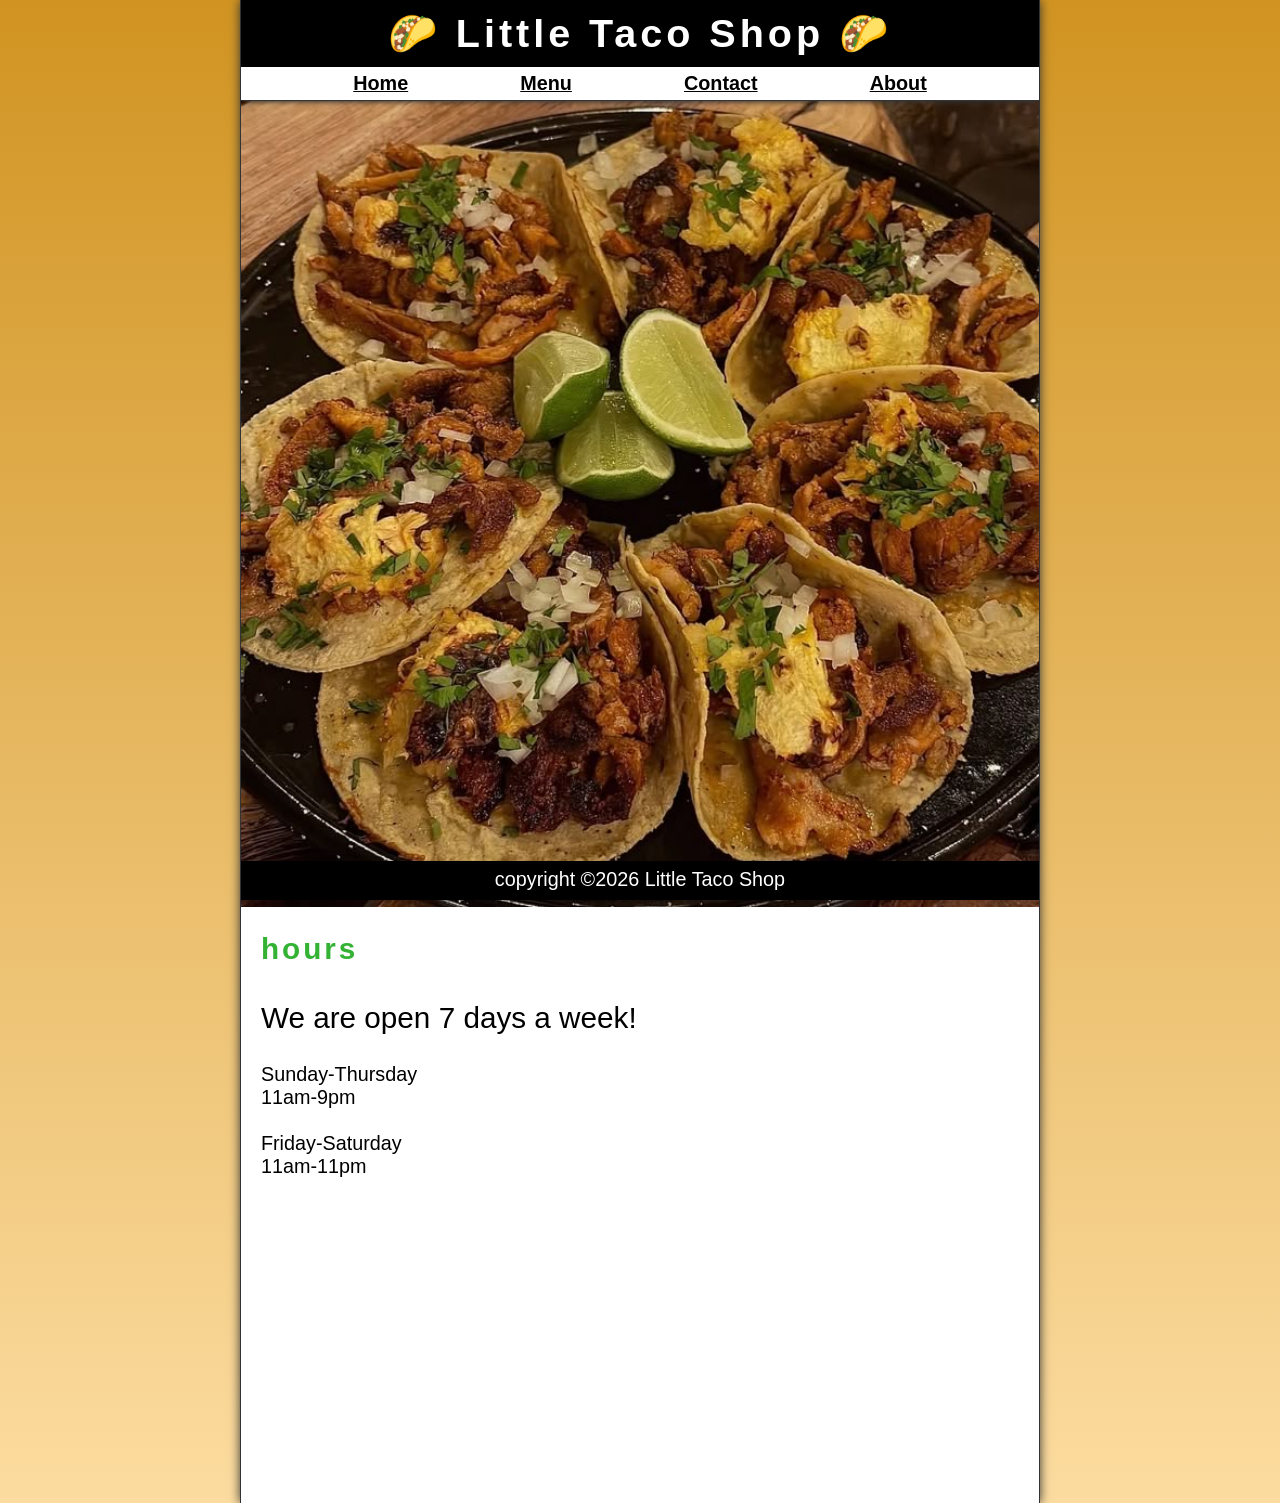
<file: todos/hours.html>
<!DOCTYPE html>
<html lang="en">
<head>
    <meta charset="UTF-8">
    <meta name="author" content="Cynthia Abwa">
    <meta name="description" content="Store Hours For The Little Taco Shop">
    <meta name="viewport" conent="width=device-width, initial-scale=1.0">
    <title>LTS Hours</title>
    <link rel="stylesheet" href="main.css">
    <script src="main.js"defer></script>
</head>
<body>
    <header class="header">
        <h1 class="header__h1"> Little Taco Shop </h1>
        <nav class="header__nav">
            <ul class="header__ul">
                <li>
                    <a href="/">Home</a>
                </li>

                
                <li>
                    <a href="/#menu"> Menu</a>
                </li>
                 
                <li>
                    <a href="contact.html">Contact </a>
                </li>
                <li>
                    <a href="about.html">About</abbr></a>
                </li>

            </ul>
        </nav>
        
    </header>
    <section class="hero">
    <figure>
        <img src="IMG_0332.JPG" width="1000" height="600" title="we love tacos!">
        <figcaption class="offscreen">A Tray Of Tasty Tacos</figcaption>
    </figure>
  </section>
    <main class="main">
        <article class="main__article">
            <h2>hours</h2>
       <p class="mine">We are open 7 days a week!</p>
       <br>
       <dl>
        <dt>Sunday-Thursday</dt>
        <dd>11am-9pm</dd>
        <br>
        <dt>Friday-Saturday</dt>
        <dd>11am-11pm</dd>
       </dl>
    </article>
    </main>
        <footer class="footer">
            <p>
                <span class="nowrap">copyright &copy;<time id="year"></time></span>
               <span class="nowrap"> Little Taco Shop</span>
            </p>
    </footer>
</body>
</html>
</file>
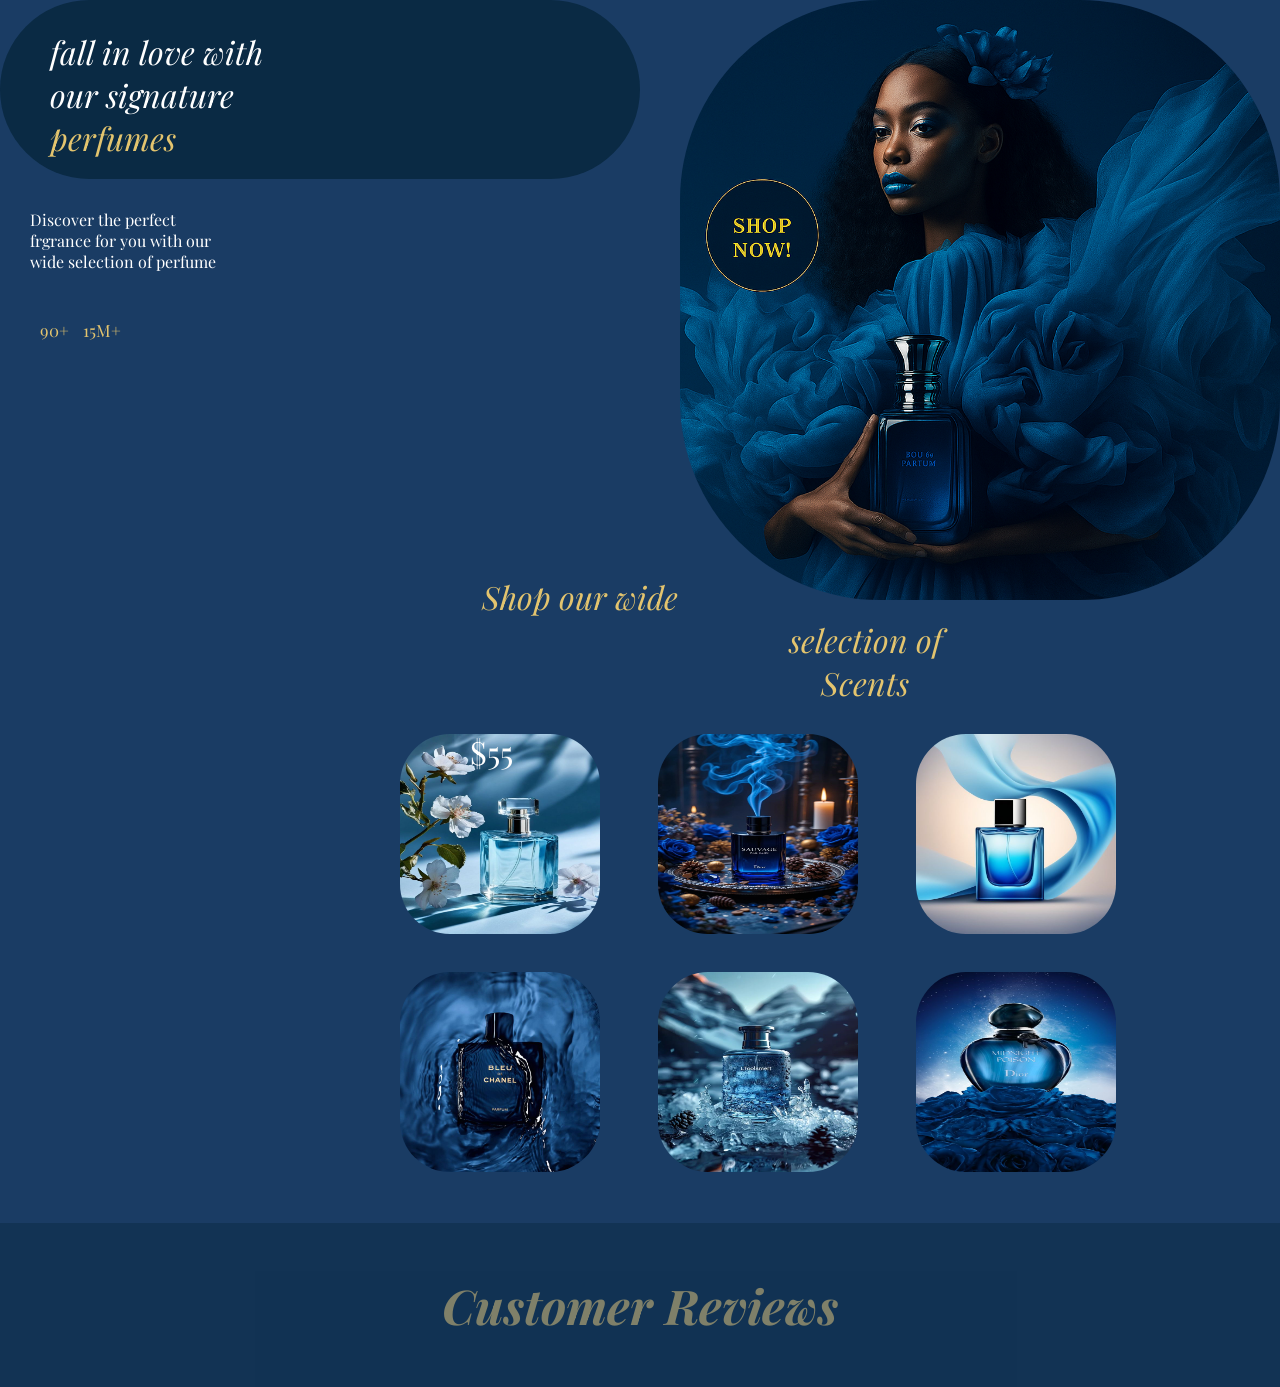
<file: css folder/CSS/practice/perfume.html>
<!DOCTYPE html>
<html lang="en">
<head>
    <meta charset="UTF-8">
    <meta name="viewport" content="width=device-width, initial-scale=1.0">
    <title>Document</title>
    <link rel="preconnect" href="https://fonts.googleapis.com">
<link rel="preconnect" href="https://fonts.gstatic.com" crossorigin>
<link href="https://fonts.googleapis.com/css2?family=Playfair+Display:ital,wght@0,400..900;1,400..900&display=swap" rel="stylesheet">

    <link rel="stylesheet" href="perfume.css"> 
</head>
<body>
    <p>
     <img src="TJEP5527.PNG" width="600px" class="spaced"> 
    <ul>
        <li>fall in love with</li>
        <li>our signature</li>
        <p class="edit">perfumes</p>
    </ul>
    </p>
    <p class="items">
    Discover the perfect<br>
    frgrance for you with our<br>
    wide selection of perfume
    </p>
    <p>
    <span class="change">
        90+ 15M+
        </span>
    </p>
        <p class="cent">
            Shop our wide selection of<br>
             Scents
        </p>
        <p class="diff">
          <img src="IMG_4570.JPG" width="200px" height="200px" class="one">
           <img src="IMG_4573.JPG" width="200px" height="200px" class="two">
           <img src="IMG_4574.JPG" width="200px" class="three"> 
         
        </p>
        <p class="fave">
            <img src="IMG_4572.JPG" width="200px" height="200px" class="four">
            <img src="IMG_4571.JPG" width="200px" height="200px" class="five">
            <img src="IMG_4575.JPG" width="200px" height="200px" class="seven">
        </p>
        <p class="price">$55</p>
        <h2>Customer Reviews</h2>
</body>
</html>
</file>
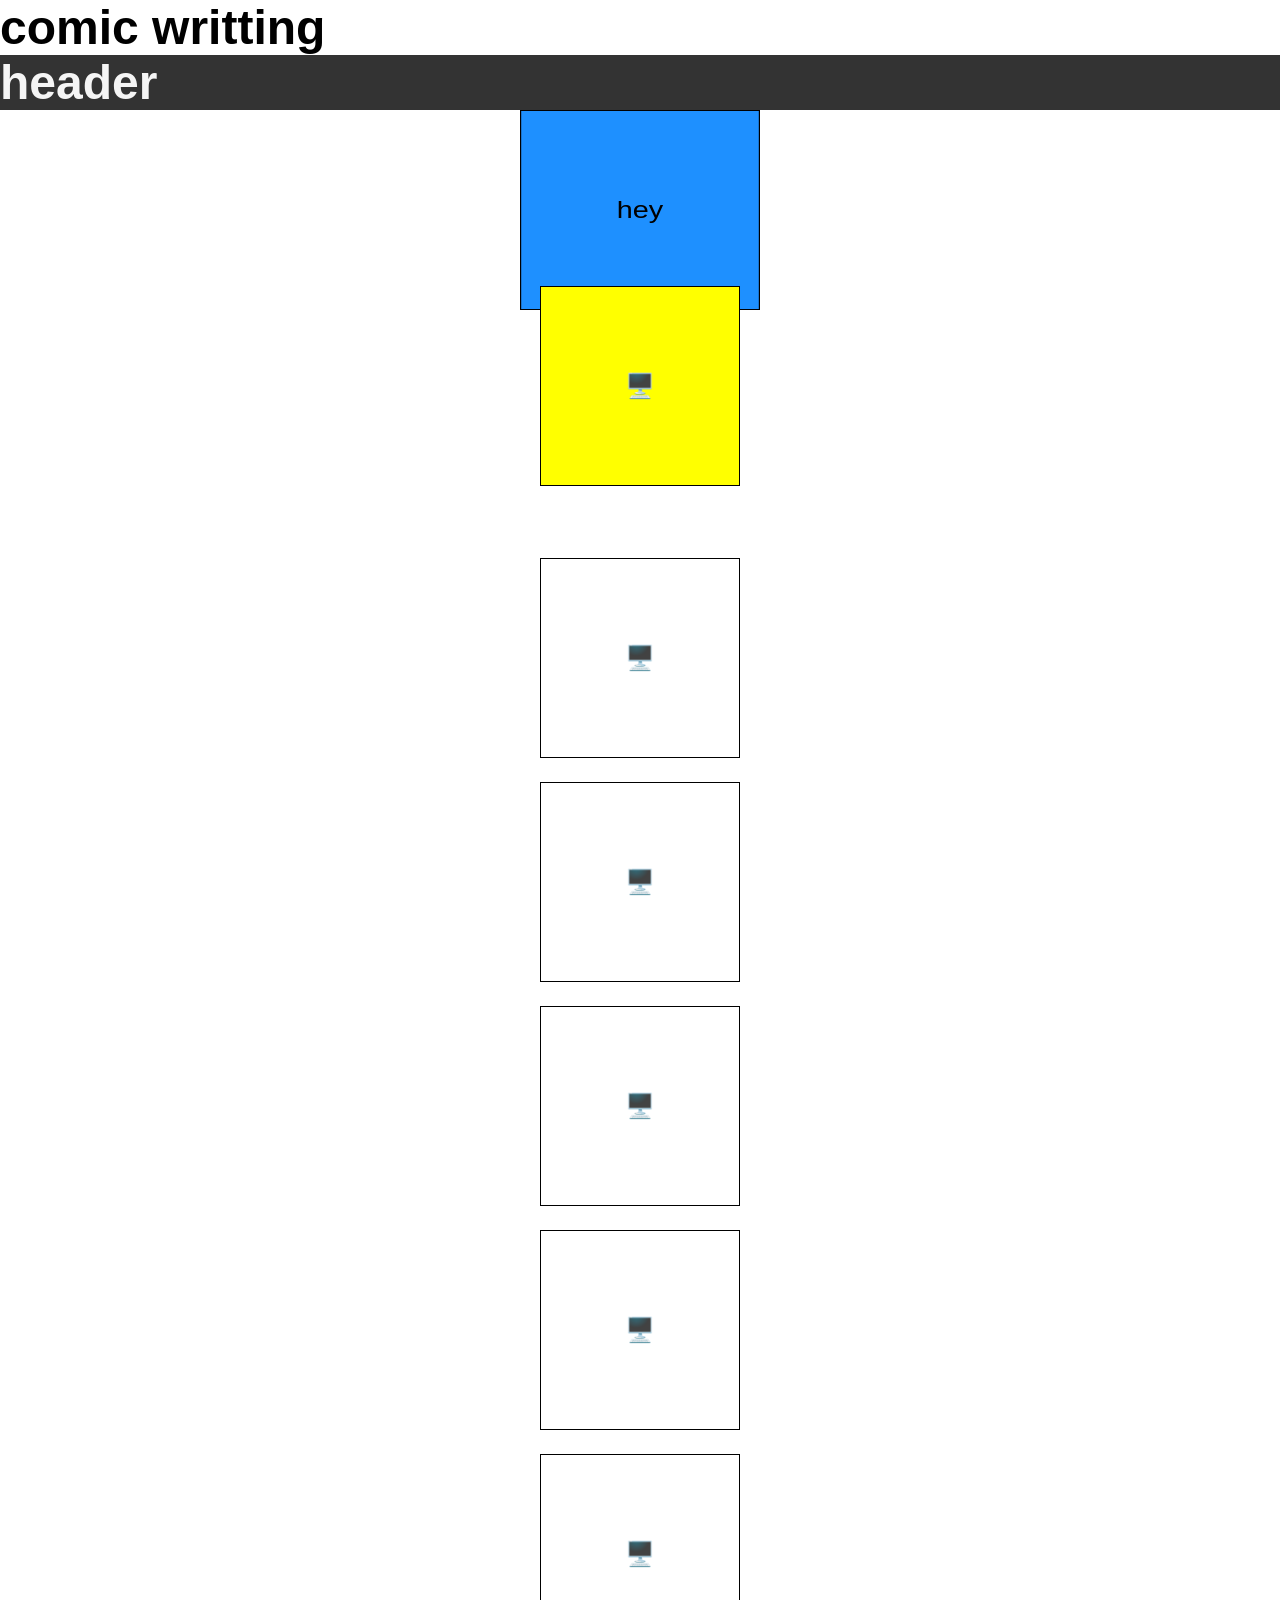
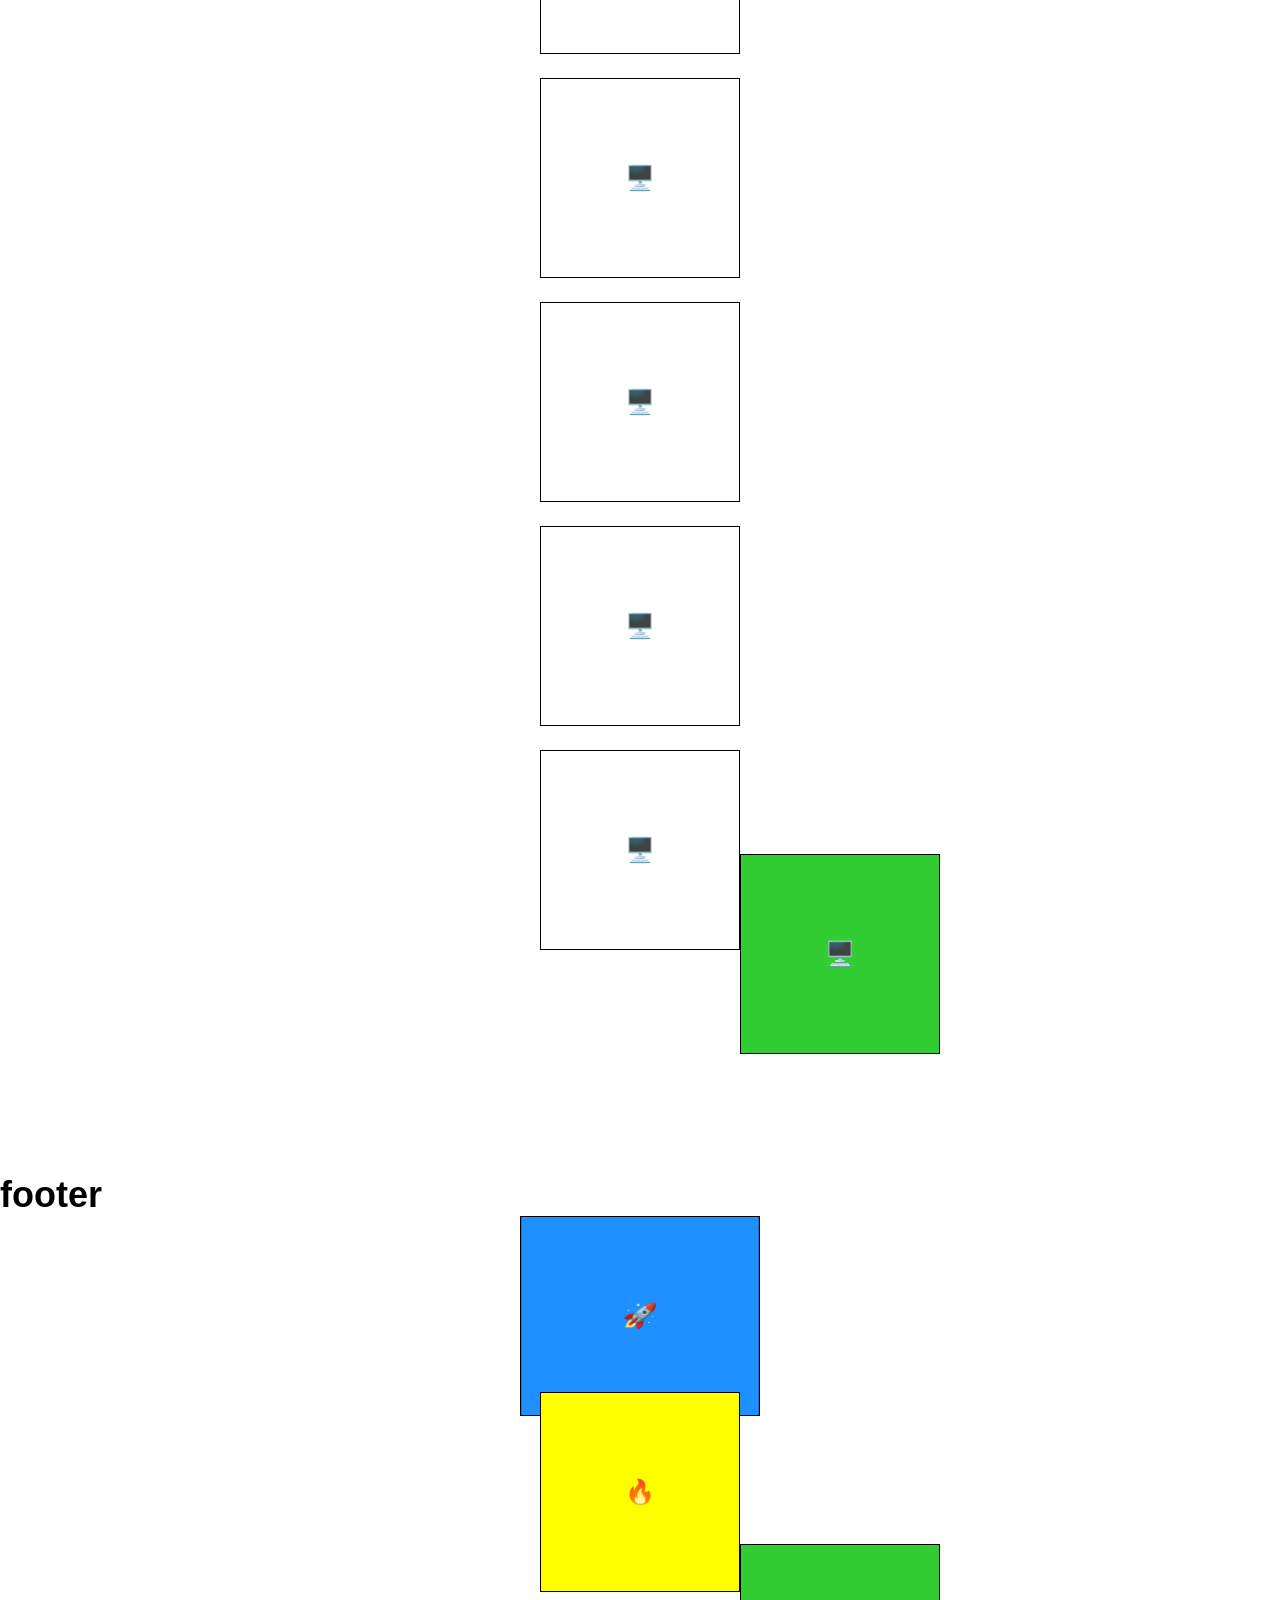
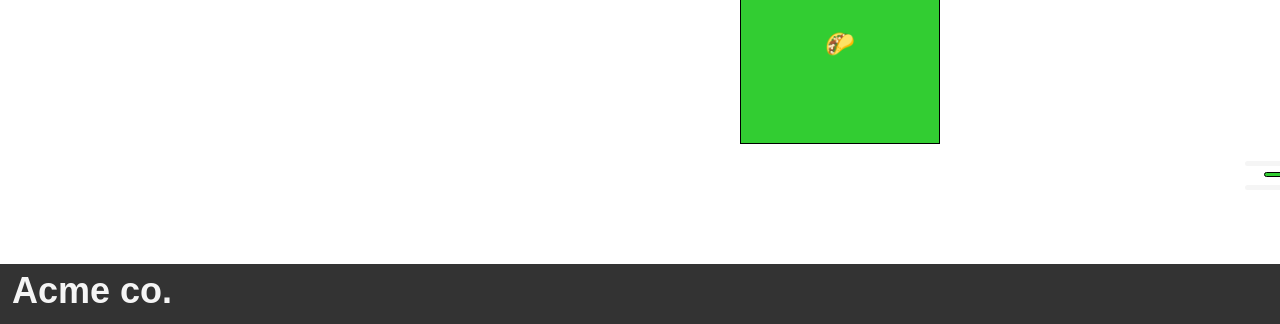
<file: css folder/CSS/practice/project1.html>
<!DOCTYPE html>
<html lang="en">
<head>
    <meta charset="UTF-8">
    <meta name="viewport" content="width=device-width, initial-scale=1.0">
    <title>Document</title>
    <link rel="stylesheet" href="project1.css"> 
</head>
<body>
  <h1>comic writting</h1><!--

  <div class="twod">element with a box
    2D transform
  </div>
  <p id="trans">3D transform</p>
  <p class="spec">transformation in css </p>
  <p class="anime">animation element</p>
  <div class="tip">CLICK HERE
    <span class="dry">text me</span>
  </div>
  <div class="pola">
    <img src="IMG_4573.JPG" width="400px" height="400px">
    <div class="container">
      <p>cinque terro</p>
    </div>
    <div class="pola">
      <img src="IMG_4574.JPG"  width="400px" height="400px">
      <div class="container">
       
      </div> 
      <div class="meet">
      <button class="button"><span >PRESS</span></button> 
      <button class="button"><span>CLICK</span></button> 
      <button class="button"><span >CLICK</span></button> 
      
     
    </div>
    
    <h2 class="pag">A simple learn</h2>
    <ul class="new">
      <li><a href="#">text</a></li>
      <li><a href="#">text</a></li>
      <li><a href="#">text</a></li>
      <li>risk</li>
      <div>
        Lorem, ipsum dolor sit amet consectetur adipisicing elit. Autem architecto fugiat commodi, eius animi ipsa. Numquam odio repudiandae aliquam eveniet consequatur voluptatum a odit doloribus sequi enim atque, quasi nostrum?Lorem ipsum, dolor sit amet consectetur adipisicing elit. Nisi reiciendis quam, modi ea voluptatum voluptatem totam hic, aspernatur sunt nam iusto quos dolor dolorum corrupti sapiente aperiam blanditiis incidunt magni?Lorem ipsum dolor sit amet consectetur adipisicing elit. Odit nulla, impedit reiciendis natus ex vitae debitis optio recusandae accusantium harum corporis culpa dolores eligendi neque quis suscipit quos. Quo, illum.
      </div>
      <div class="flex">
        <div class="one">1class</div>
        <div class="two">2class</div>
        <div class="three">3class</div>
        <div class="four">4class</div>
        <div class="five">5class</div>
        <div class="five">5class</div>
        
      </div>
      <div class="container">
    <div class="head">
    <h1>chania</h1>
    </div>
    <div class="menu">
      <ul>
        <li>the flight</li>
        <li>the city</li>
        <li>the island</li>
        <li>the food</li>
      </ul>
    </div>
    <div class="content">
      <h1>the city</h1>
      <p>chania is the capital of chania region on the island of crete</p>
      <p>the city can be divided into two parts, the old town and the modern city. the old town is situated next to the old harbour and is the matrix around which the whole urban area was developed</p>
      <p>the chania lies along the north west coast of the island crete</p>

    </div>

    <div class="facts">
      <h2>Facts</h2>
      <ul>
        <li>chania is the city on the island crete</li>
        <li>crete is a greek island on the mediterrianean sea</li>
      </ul>
    </div>
    <div class="footer">
      <p>A footer</p>
    </div>
      </div>
      <div class="side">
      <a href="link">link</a>
      <a href="link">link</a>
      <a href="link">link</a>
      <a href="link">link</a>
    </div>
    <div class="content">
       <h1>css template</h1>
       <p class="fav">a full height fixed sidenav and content</p>
    </div>
    <div class="contain">
    <div class="loader"></div>
  </div>
  
  <div class="outer">
  <div class="inner">
  <div class="box absolute">
  <p>absolute</p>
</div>
<div class="box relative">
  <p>relative</p>
</div>
<div class="box fixed"> 
  <p>fixed</p>
</div>
<div class="box sticky">
  <p>sticky</p>
</div>
</div>
</div>-->
<header>
  <h1>header</h1>
  <nav>
    <h2>nav</h2>
  </nav>
</header>
<main>
 <div class="square"><p>hey</p>
 </div>
 <div class="square">🖥️</div>
 <div class="square">🖥️</div>
 <div class="square">🖥️</div>
 <div class="square">🖥️</div>
 <div class="square">🖥️</div>
 <div class="square">🖥️</div>
 <div class="square square--highlight">🖥️</div>
 <div class="square">🖥️</div>
 <div class="square">🖥️</div>
 <div class="square">🖥️</div>
 <div class="square">🖥️</div>
 
</main>
<footer>
  <h2>footer</h2>
</footer>
<main>
<div class="square">🚀</div>
<div class="square">🔥</div>
<div class="animate">🌮 </div>
</main>
<header>
  <section class="header-title-line">
    <h1>Acme co.</h1>
    <button class="menu-button">
      <div class="menu-icon"></div>
    </button>

  </section>
  <nav>
    <ul>
      <li><a href="#"> products</a></li>
      <li><a href="#">Forum</a></li>
      <li><a href="#">About</a></li>
      <li><a href="#">Contact</a></li>
    </ul>
  </nav>
</header>


</body>
</html>
</file>
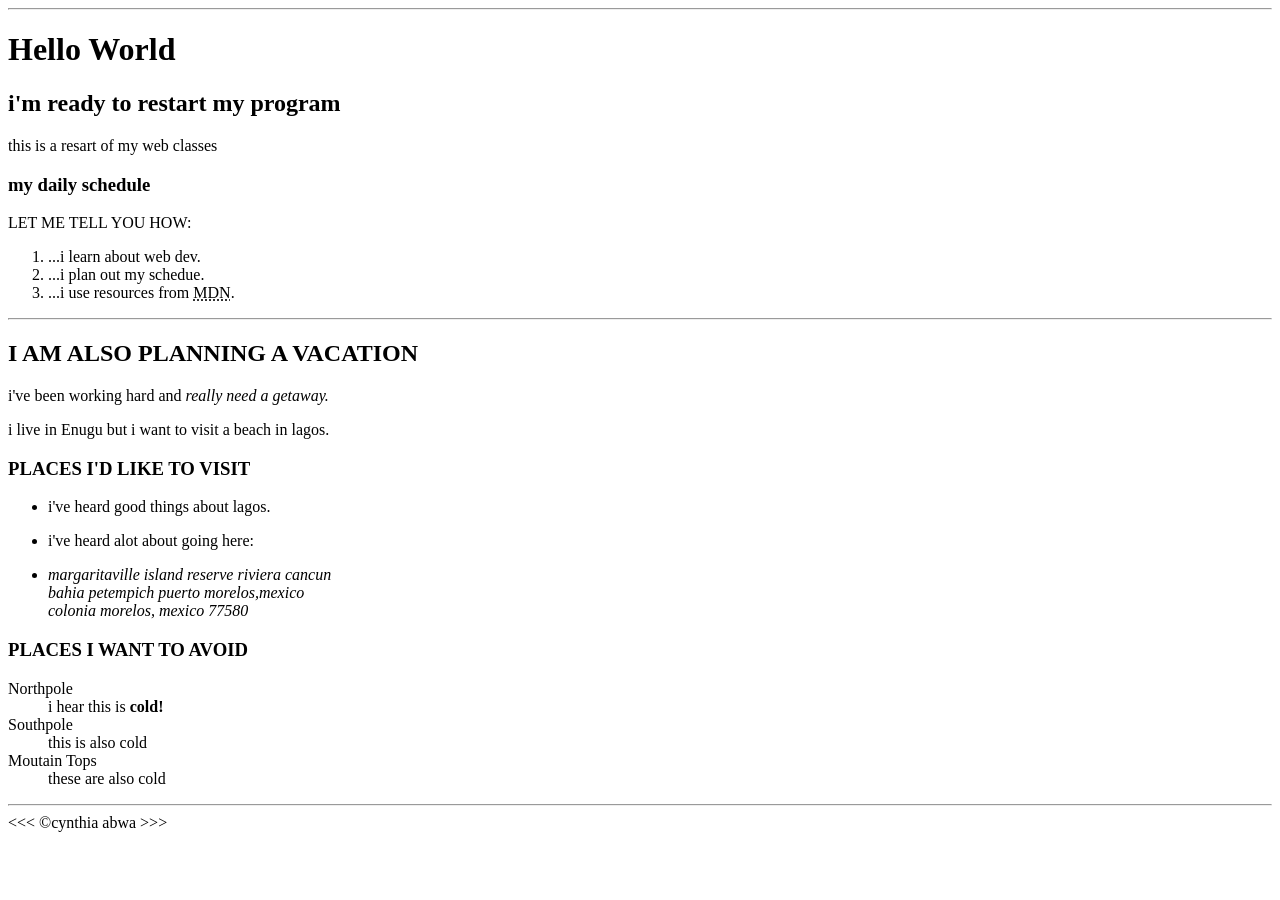
<file: css folder/CSS/practice/restart.html>
<!DOCTYPE html>
<html lang="en">
<head>
    <meta charset="UTF-8">
    <meta name="author" content="cynthia abwa">
    <meta name="description" content="this page contains a restart of my coding journey">
</head>
    <title>my restart webpage</title>
</head>

<body>

  <hr>   
<h1>Hello World</h1>

<h2>i'm ready to restart my program</h2>
<p>this is a resart of my web classes</p>
  
<h3>my daily schedule</h3>
<p>LET ME TELL YOU HOW:</p>
    <ol>
    <li>...i learn about web dev.</li>
    <li>...i plan out my schedue.</li>
    <li>...i use resources from <abbr title="modzilla developer network">MDN</abbr>.</li>
</ol>
 <hr> 

 <h2>I AM ALSO PLANNING A VACATION</h2>
<p>i've been working hard and <em>really need a getaway.</em></p>
<p>i live in Enugu but i want to visit a beach in lagos.</p>
  
<h3>PLACES I'D LIKE TO VISIT</h3>
<ul>

<li><p>i've heard good things about lagos.</p></li>
<li><p>i've heard alot about going here:</p></li>
<li><address>
    margaritaville island reserve riviera cancun<br>
    bahia petempich puerto morelos,mexico<br>
    colonia morelos, mexico 77580
</address></li>
</ul>
<!-- TODO:ADD MORE PLACES -->

<h3>PLACES I WANT TO AVOID</h3>
<dl>
    <dt>Northpole</dt>
    <dd>i hear this is <strong>cold!</strong></dd>

    <dt>Southpole</dt>
    <dd>this is also cold</dd>

    <dt>Moutain Tops</dt>
    <dd>these are also cold</dd>
</dl>

<hr>
&lt;&lt;&lt; &copy;cynthia abwa &gt;&gt;&gt;

</body>
</html>
</file>
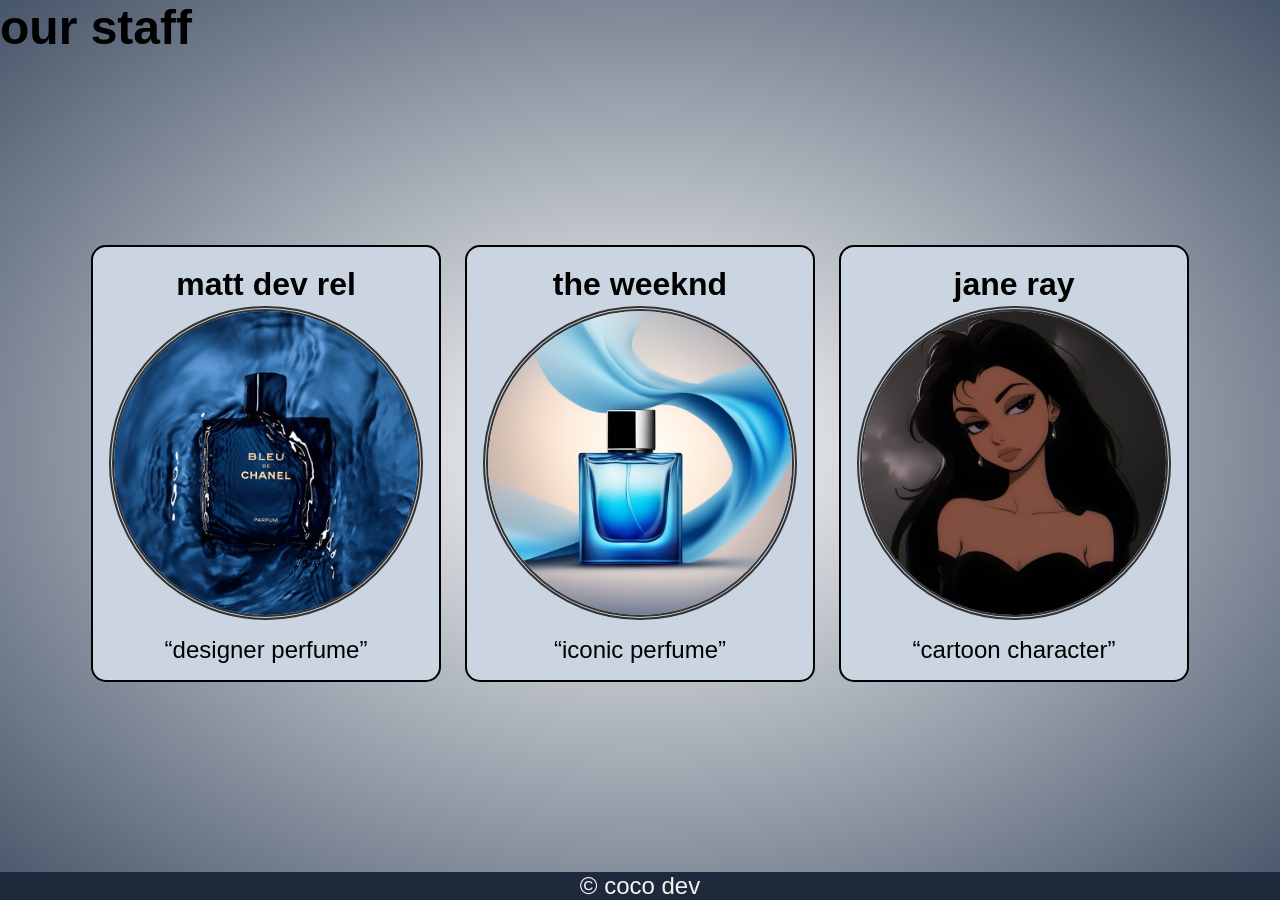
<file: css folder/CSS/practice/staff.html>
<!DOCTYPE html>
<html lang="en">
<head>
    <meta charset="UTF-8">
    <meta name="viewport" content="width=device-width, initial-scale=1.0">
    <title>Document</title>
    <link rel="stylesheet" href="staff.css"> 
</head>
<body>

    <h1>our staff</h1>
    <nav>
      <a href="#profile1">weeknd</a>
      <a href="#profile2">jane</a>
      <a href="#profile3">matt</a>
    </nav>
  </header>
  <main>
    <article id="profile1" class="card">
    <figure>
      <img src="IMG_4574.JPG" alt="joe coder" width="500" height="500">
      <figcaption>the weeknd</figcaption>
    </figure>
    <p><q>iconic perfume</q></p>
  </article>
  <article id="profile2" class="card">
      <figure>
        <img src="IMG_5504.png" alt="matt designer" width="500" height="500">
        <figcaption>jane ray</figcaption>
      </figure>
        <p><q>cartoon character</q></p>
      </article>
      <article id="profile3" class="card">
        <figure> 
          <img src="IMG_4572.JPG" alt="jane dev rel" width="500" height="500">
          <figcaption>matt <span class="nowrap">dev rel</span></figcaption>
        </figure>
          <p><q>designer perfume</q></p>
        </article>
    </main>
    <footer>
      <p>&copy; coco dev</p><header></header>
  </footer>
  
  
</body>
</html>
</file>
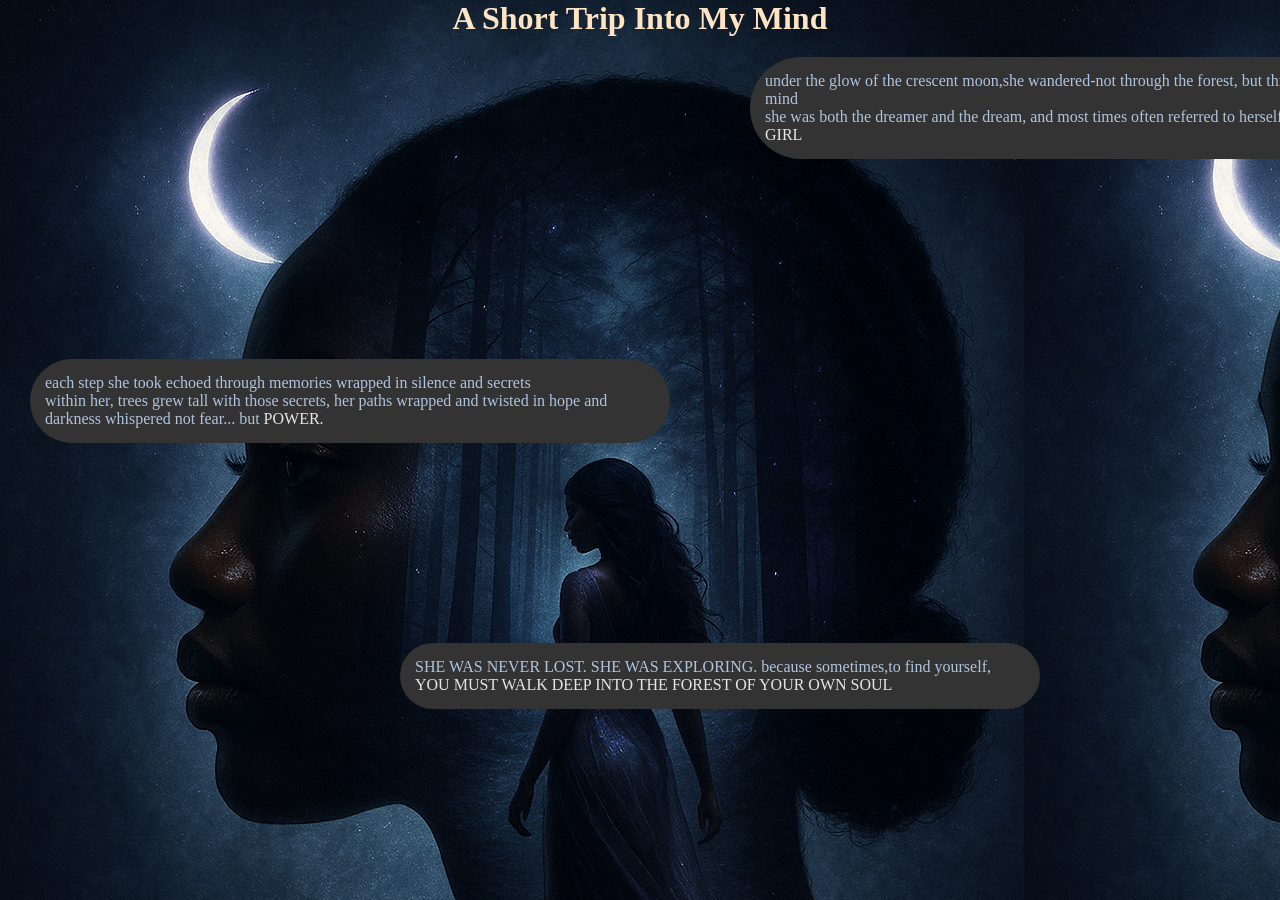
<file: css folder/CSS/practice/story.html>
<!DOCTYPE html>
<html lang="en">
<head>
    <meta charset="UTF-8">
    <meta name="viewport" content="width=device-width, initial-scale=1.0">
    <title>my mind</title>
    <link rel="stylesheet" href="story.css">
</head>
<body>
    <header>
        <h1>A Short Trip Into My Mind</h1>
        <p class="one">
            under the glow of the crescent moon,she wandered-not through the forest, but through her own mind<br>
            she was both the dreamer and the dream, and most times often referred to herself as <span class="mind">DREAM GIRL</span>
        </p>
        <p class="two">
            each step she took echoed through memories wrapped in silence and secrets<br>
            within her, trees grew tall with those secrets, her paths wrapped and twisted in hope and darkness whispered not fear... but <span class="sel">POWER.</span>
        </p>
        <p class="three">
            SHE WAS NEVER LOST. SHE WAS EXPLORING.
            because sometimes,to find yourself, <span class="pick">YOU MUST WALK DEEP INTO THE FOREST OF YOUR OWN SOUL</span>
        </p>
    </header>
</body>
</html>
</file>
<file: mine/hen.css>
/*css reset*/
*,
*::after,
*::before{
  padding: 0;
  margin: 0;
  box-sizing: border-box;
}
img{
    display: block;
    max-width: 100%;
    height: auto;
  }
  :Root{
    --font-color:rgb(40, 176, 40);
    --button-color:orange;
    --color:black;
  }
  html{
    scroll-behavior: smooth;
    
  }
  .wrap{
    white-space: wrap;
  }
  .nowrap{
    white-space: nowrap;
  }
  body{
    min-height: 100vh;
   margin: 0 auto;
   overflow-x: hidden;
   width: 100%;
  }
 
  
  
 
  main,
  article {
    display: grid;
    place-content: center;
    grid-template-columns: 100%;
    text-align: center;
    position: relative;
    overflow-x: hidden;
   width: 100%;
    
    
    
   }

  /*header*/
  header{
    background-color: #333;
    color: whitesmoke;
    position: sticky;
    top: 0;
    z-index: 1000;

}
  
.header-title-line{
    padding: 0.25rem 0.5rem;
    display: flex;
    flex-flow: row nowrap;
    justify-content: space-between;
}
.menu-button{
    background-color: transparent;
    border: none;
    width: 48px;
    height: 48px;
    display: flex;
    justify-content:center;
    align-items: center;
    position: relative;
}
.menu-icon,
.menu-icon::before,
.menu-icon::after{
background-color: whitesmoke;
width: 40px;
height: 5px;
border-radius: 5px;
position: absolute;
transition: all 0.5s;
}
.menu-icon::before,
.menu-icon::after{
    content: "";
}
.menu-icon::before{
    transform: translate(-20px, -12px);
}
.menu-icon::after{
    transform: translate(-20px, 12px);
}
:is(header:hover, header:focus-within) .menu-icon{
    background-color: transparent;
    transform: rotate(720deg);
}
:is(header:hover, header:focus-within) .menu-icon::before{
    transform: translateX(-20px) rotate(45deg);
}
:is(header:hover, header:focus-within) .menu-icon::after{
    transform: translateX(-20px) rotate(-45deg);
}
:is(header:hover, header:focus-within) nav{
    display: block;
}

nav{
  background-color: #333;
  display: none;
  transform-origin: top center;
  animation: showmenu 0.5s ease-in-out forwards;
  background-color: var(--header-bgcolor);
  
}
@keyframes showmenu {
  0%{
      transform: scaleY(0);
  }
  80%{
      transform: scaleY(1.2);
  }
  100%{
   transform: scaleY(1);
  }
}
nav ul{
  list-style-type: none;
  display: flex;
  flex-flow: column nowrap;
}
nav li{
  padding: 0.5rem;
  font-size: 2rem;
  font-weight: bolder;
}
nav a{
  display: block;
  text-align: center;
  width: 80%;
  margin: auto;
}
nav a:any-link{
  color: var(--header-color);
  font-weight: bold;
  text-decoration: none;

}
nav a:hover, 
nav a:focus{
  transform: scale(1.2);
  transition: all 0.3s;
}
nav ul li:last-child{
  position: sticky;
  bottom: 0;

}
  

  
   /*main*/

   .deep{
    
    padding:70px;
    margin-bottom:10px;
    color: white;
    background-image: url(IMG_0395.JPG);
    background-size:cover;
    background-repeat:no-repeat;
    background-position: center; 
    transform-origin: bottom;
    animation: deep linear forwards;
    animation-timeline: view();
    animation-range: exit;
   }
   @keyframes deep {
    5%{opacity: 1;}
    85%, 100%{opacity: 0; scale: 1.5;}
    
   }
   
   
   .flex{
    color: var(--font-color);
   }
   .top{
    display: flex;
    flex-direction: column;
    font-size: 3rem;
   }
   .top__p{
    display: grid;
    grid-template-columns: 100%;
    padding-left: 150px;
    text-align: left;
    white-space: nowrap;
    
   }
   .top__span{
    font-size: 1.5rem;
    font-weight: bold;
   }
   .pink{
    display: flex;
    flex-flow: row nowrap; 
    padding: 15px;
    margin: 0 150px;
    background-color: rgba(248, 243, 243, 0.2);
  
   }
   
   .grow{
    padding: 5px 15px;
   }
   .deep__h1{
    font-size: 4rem;
    margin-bottom: 50px;
    font-weight: bolder;
   }
   .deep__h2{
      font-size: 3rem;
      font-weight: bold;
   }
   
   .deep__ul{
    display: flex;
    flex-flow: row nowrap;
    gap: 2rem;
    padding-top: 50px;
    padding-bottom: 50px;
    padding-left: 100px;
    font-size: 2rem;
    list-style-type: none;
    color: white;
    font-weight: bolder;
    
   }
   .alone{
    margin-top: 15px;
   }
   .set{
    margin-top: 30px;
    border: 1px solid;
   
    margin: auto;
    padding: 10px;
   }
  
   .list{
    font-size: 2rem;
    display: grid;
    grid-template-columns: 100%;
    place-content: center;
    border-radius: 5px;
    background-color: white;
    margin-top: 15px;
    padding-bottom: 50px;
   
   }
   .list__h2, 
   .history__h2,
   .learn__h2,
   .learn__h3{
     color: #f1f5f9 ;
     background-color:#0f172a;
     border-radius: 8px;
     font-size: 4rem;
   }
   .list__span{
    margin-top: 10px;
   }
   .edit3{
    display: flex;
    flex-flow: row wrap;
    border: 5px solid whitesmoke;
    margin: auto;
    border-radius: 20px;
    list-style-type: disc;
    list-style-position: inside;

   }
   
   .image{
    display: flex;
    flex-direction: column;
    align-items: center;
    padding: 3rem;
    
    
   }
   .image__im{
    scale:.8; opacity: 0;
    border-radius: 20px;
    margin: auto;
    animation:  fade linear forwards;
    animation-timeline: view();
    animation-range: entry 200px;
    
   
   }
   @keyframes fade {
    
    to {scale:1; opacity:1;}
    
   }
   .list__ul li{
    list-style-type: disc;
    font-weight: bold;
    font-size: 2.5rem;
    list-style-position: inside;
   }
   .history{
    font-size: 2.5rem;
    display: grid;
    grid-template-columns: 100%;
    place-content: center;
    border-radius: 5px;
    margin-top: 30px;
    font-weight: bolder;
    background-color: white;
    padding-bottom: 8px;
   
   }
   .tbutton{
    width: 20%;
    margin: auto;
    font-size: 1rem;
    background-color: var(--button-color);
    padding: 10px;
    border-radius: 10px;
    animation: history 3s ease-in-out  infinite;
   }
   .dot{
    margin-top: 20px;

   }
   @keyframes history {
    0%{
      transform: scale(1);
    }
    80%{
      transform: scale(1.3);
    }
    100%{
      transform: scale(1.7);
    }
    
   }
   .green{
    color: #1e1b4b;
    font-weight: bolder;
    font-size: 3rem;
   }
   .space, .learn__ul2{
    margin-bottom: 20px;
   }

   .learn{
    background-color: aliceblue;
    padding: 40PX;
    color:#333 ;
    font-size: 2.5rem;
    font-weight: bolder;
    display: grid;
    grid-template-columns: 100%;
    place-content: center;
   }
   .learn__ul2 {
    line-height: 1.3;
    list-style-type: disc;
    list-style-position: inside;
    margin-top: 25px;

   }
   .rotate{
    animation: rotate linear;
    animation-timeline: view();
    animation-range: exit -200px;

   }
   @keyframes rotate{
    to {opacity: 0;}
   }
   .edit{
    display: flex;
    flex-flow: row wrap;
    border: 5px solid whitesmoke;
    margin: auto;
    border-radius: 20px;
   
   }
   .edit2{
   
    border: 10px solid #C7D9EE;
    box-shadow: 0 10px 30px rgba(120, 160, 210, 0.2);
    border-radius: 20px;
   }
   .container{
    position: relative;
    display: flex;
    flex-direction: column;
    align-items: center;
    justify-content: center;
    margin-top: 90px;
   
    
   }
   .content{
    position: absolute;
    color: #000;
   
    
   }
   .content h1{
    font-size: 64px;
    font-weight: 700;
    
    
   }
   
   .launch-time{
    display: flex;
   }
   .launch-time div{
    flex-basis: 100px;
   }
   .launch-time p{
    font-size: 70px;
    margin-bottom: -14px;
   }
</file>
<file: todos/main.css>
/*google imported font*/
.fugaz-one-regular {
   font-family: "Fugaz One", sans-serif;
   font-weight: 400;
   font-style: normal;
 }
 /*css reset*/
 *,
 *::after,
 *::before{
   padding: 0;
   margin: 0;
   box-sizing: border-box;
 }
 img{
   display: block;
   max-width: 100%;
   height: auto;
 }
 input,
 button,
 textarea{
   font: inherit;
 }
 /*variables*/
 :root{
   /*fonts*/
   --ff:"Fugaz One", sans-serif;
   --ff-headings:"Fugaz One", sans-serif;
   --fs:clamp(1rem, 2.2vh,1.5rem);

   /*colors*/
   --bgcolor-fade:rgb(252,220,160);
   --bgcolor:rgb(209, 148, 34);
   --bgimg:linear-gradient(to bottom,var(--bgcolor), var(--bgcolor-fade));
   --body-bgcolor:#fff;
   --border-color:#333;
   --button-color:#fff;
   --font-color:#000;
   --header-bgcolor:#000;
   --header-color:#fff;
   --hero-bgcolor:rgba(51, 178,51,0.75);
   --hero-color:#fff;
   --highlight-color:rgb(51,178,51);
   --link-active:orange;
   --link-color:#000;
   --link-hover:hsla(0, 0%, 0%, 0.6);
   --nav-bgcolor:#fff;

   /*borders*/
   --borders:1px solid var(--border-color);
   --border-radius:15px;


   /*standard padding*/
   --padding-topbottom:0.25em;
   --padding-sides:2.5%;
     

   /*standard margin*/
   --margin:clamp(1em, 2.5vh,1.5em) 0;
 }
 @media (prefers-color-scheme:dark) {
   :root{
      --bgcolor-fade:gray;
      --bgcolor:#000;
      --body-bgcolor:#333;
      --border-color:whitesmoke;
      --button-color:#000;
      --font-color:whitesmoke;
      --header-color:whitesmoke;
      --hero-color:#333;
      --highlight-color:whitesmoke;
      --link-active:rgb(252, 200, 103);
      --link-color:whitesmoke;
      --link-hover:orange;
      --nav-bgcolor:rgb(20, 20, 20);
      
   }
   
 }
 
   /*utility classes*/
   .offscreen{
      position: absolute;
      left: -10000px;
   }

 .nowrap{
   white-space: nowrap;
 }
 .center{
   text-align: center;
 }

 /*general styles*/
 html{
   scroll-behavior: smooth;
   font-size: var(--fs);
   font-family: var(--ff);
   background-color:var(--bgcolor) ;
   background-image:var(--bgimg);
 }
body{
   background-color: var(--body-bgcolor);
   color: var(--font-color);
  min-height: 100vh;
   max-width: 800px;
   margin: 0 auto;
   border-left: var(--borders);
   border-right: var(--borders);
   box-shadow: 0 0 10px var(--border-color);
}
h1,h2,h3{
   font-family: var(--ff);
   letter-spacing: 0.1em;
}
h2,h3{
   margin-bottom: 1em;
   color: var(--highlight-color);
}
p{
   line-height: 1.5;
}
a:any-link{
   color: var(--link-color);
}
a:hover, a:focus-visible{
   color: var(--link-hover);
}
a:active{
   color: var(--link-active);
}

/*header*/
.header{
   position: sticky;
   top: 0;
   z-index: 1;
}
.header__h1{
   text-align: center;
   background-color: var(--header-bgcolor);
   color: var(--header-color);
   padding: var(--padding-topbottom) var(--padding-sides);
   
}
.header__nav{
   background-color: var(--nav-bgcolor);
   border-bottom:var(--borders) ;
   font-weight: bold;
   box-shadow: 0 6px 5px -5px var(--border-color);
}
.header__ul{
 padding: var(--padding-topbottom) var(--padding-sides);
list-style: none;
display: flex;
justify-content: space-evenly;
gap: 1rem;
}

/*hero*/
.hero{
   position: relative;
}
.hero__h2{
   background-color: var(--hero-bgcolor);
   color: var(--hero-color);
   padding: 0.25em 0.5em;
   letter-spacing: 0.1em;
   text-shadow: 2px 2px 5px var(--border-color);
   position: absolute;
   top: -100px;
   left: 20px;
   animation: showwelcome 5s ease-in-out 1s forwards;
}
@keyframes showwelcome {
   0%{
      top: -20px;
      transform: skew(0deg, -5deg) scaleY(0);
   }
    80%{
      top: 30px;
      transform: skew(10deg, -5deg) scaleY(1.2);
    }

    100%{
    transform:  skew(-10deg, -5deg) scaleY(1); 
    }
}

/*footer*/
.footer{
   position:sticky;
   bottom: 0;
   background-color: var(--header-bgcolor);
   color: var(--header-color);
   padding: var(--padding-topbottom) var(--padding-sides);
   text-align: center;
}

/*main*/
.main{
   padding: var(--padding-topbottom) var(--padding-sides);
}
.main__article{
   scroll-margin-top: 6.5rem;
   margin: var(--margin);
}
.main__article:first-child{
   margin-top: 1em;
}
.main__article:last-child{
   min-height: calc(100vh - 20rem);
 }


/*about*/
.about__trivia{
   margin: var(--margin);

}
.about__trivia-answer{
   margin-top: 1em;
}

/*contact*/
.contact__h2{
 margin: 0;
}
.contact__fieldset{
   border: none;
}
.contact__p{
   margin: 1em 0;
}
.contact__label{
   display: block;
   font-weight: bold;
}
.contact__input,
.contact__textarea{
   padding: 0.5em;
   border-radius: var(--border-radius);
   border-width: 2px;
   width: 100%;
}
.contact__button{
   padding: 0.5em;
   border-radius: var(--border-radius);
   background-color: var(--highlight-color);
   color: var(--button-color);
   font-weight: bold;
}

/*menu*/
thead,tbody,tfoot,tr{
  display: contents;
}
.menu__container{
   display: grid;
   grid-template-columns: repeat(3,1fr);
   grid-template-areas: 
   "hd1 hd2 hd3"
   "cr cr1 cr1p"
   "cr cr2 cr1p"
   "cr cr3 cr1p"
   "sf sf1 sf1p"
   "sf sf2 sf2p"
   "sf sf3 sf3p"
   "cs cs cs";
   gap: 0.1em;
   margin-bottom: 1em;
   
}
.menu__cr{
   grid-area: cr;
}
.menu__sf{
   grid-area: sf;
}
.menu__cs{
   grid-area: cs;
}
.menu__cr,
.menu__sf,
.menu__cs,
.menu__header{
   color: var(--highlight-color);
   font-weight: bold;
   height: 100%;
   display: grid;
   place-content: center;
}
.menu__header,
.menu__item{
   width: 100%;
   padding: 1em;
   border: medium ridge var(--border-color);
}
.menu__item{
   display: grid;
   place-content: center;
}
thead th:first-child{
   border-top-left-radius: var(--border-radius);
}
thead th:last-child{
   border-top-right-radius: var(--border-radius);
}
tfoot td{
   border-top-left-radius: var(--border-radius);
   
   border-top-right-radius: var(--border-radius);

}
@media  screen and (min-width:576px) {
   .header__h1::before{
      content: '🌮';
   }
   .header__h1::after{
      content: ' 🌮';
   }

   .menu__header,
   .menu__cr,
   .menu__sf,
   .menu__cs{
      font-size: 125%;
   }
}
.mine{
   font-size: 1.5rem;
}
</file>
<file: css folder/CSS/practice/perfume.css>
*{
    margin: 0;
    padding: 0;
    box-sizing: border-box;
}
body{
    background-color: #1A3C64;
        font-family: "Playfair Display", serif;
        font-size: 2rem;
    
}

.spaced{
    float: right;
    border-radius: 200px;
}

ul{
    color: white;
    font-style: italic;
    background-color: #0A2A44;
    border-radius: 100px;
    width: 50%;
    padding-left: 50px;
    padding-bottom: 20px;
    padding-top: 30px;
    list-style-type: none;
}
.edit{
    display:block;
    color:#E3C46E;
    
}
.items{
    font-size: 16px;
    padding: 30px;
    color: white;
}
.change{
    color: #E3C46E;
    font-size:16.8px;
    word-spacing:1ch;
    padding:0 40px 0 40px ;
    
}
.cent{
    text-align: center;
    padding: 30px;
    margin-top: 200px;
    margin-left: 450px;
    color: #E3C46E;
    font-style: italic;
}
.diff{
    margin-left: 400px;
}
.one{
    border-radius: 50px;
    margin-right: 50px;
}
.two{
    border-radius: 50px;
}
.three{
    border-radius: 50px;
   margin-left: 50px;
}
.fave{
    margin-left: 400px;
    padding-top: 30px;
}
.four{
    border-radius:50px ;
    margin-right: 50px;
}
.five{
    border-radius: 50px;
}
.seven{
    border-radius: 50px;
    margin-left:50px ;
}
h2{
    color:#E3C46E ;
    text-align: center;
    padding: 50px;
    margin-right: 400px;
    border: 50px;
    background-color:#0A2A44;
    opacity: 0.50;
    font-style: italic;
    width: 100%;
}
.price{
    position: relative;
    bottom: 450px;
    left: 470px;
    color:white;
}
</file>
<file: css folder/CSS/practice/project1.css>
/*body{
    
}
#brain{
    height: 200px;
    width: 200px;
    background-image:conic-gradient(at 60% 50%,red,green,yellow)
}
h1{
    width: 300px;
    height: 100px;
    background-color: palevioletred;
    box-shadow: 10px 10px 10px 5px gray ;
}
.twod{
    width: 200px;
    height: 100px;
    background-color: aquamarine;
    border: 1px solid black;
    transform: rotate(10deg);
   
}
#trans{
    width: 200px;
    height: 100px;
    background-color:palegreen;
    transform: rotateZ(180deg);
}
.spec{
    margin-top:50px;
    width: 100px;
    height: 100px;
    background-color: aquamarine;
    transition: width 2s, height 4s, background-color 3s;
    
}
.spec:hover{
    width: 200px;
    height: 200px;
    background-color: orange;
   
}
.anime{
    margin-top: 50px;
    width: 100px;
    height: 100px;
    position: relative;
    background-color: red;
    animation-name: myAnimation;
    animation-duration: 10s;
    animation-iteration-count:1;
    animation-timing-function:linear;
    animation-fill-mode:both;
}
@keyframes myAnimation {
    0% {background-color: red; }
   25% {background-attachment: black; }
   50%{background-color: blue;}
   100%{background-color: yellow;}
}
.tip{
    position: relative;
    display: inline-block;
    border-bottom:1px solid black;
    cursor: pointer;
  
}
.dry{
    visibility: hidden;
    width: 130px;
    background-color: black;
    color: #fff;
    text-align: center;
    border-radius: 6px;
    padding: 5px 0;
    position: absolute;
    z-index: 1;
    bottom: 150%;
    left: 50%;
    margin-left: -60%;
    
    
}
.dry::after{
    content: "";
    position: absolute;
    top: 100%;
    left: 50%;
    margin-left: -5px;
    border-width: 5px;
    border-style: solid;
    border-color:black transparent transparent transparent;

}
.tip:hover .dry{
    visibility: visible;
}

img{
   
   width: 100%;
   height: 100%;
   object-fit: cover;
   
}
.pola{
  width: 200px;
  height: 300px;
  border: 1px solid black;

}
.button{
    display: inline-block;
    border-radius: 4px;
    border:none;
    text-align: center;
    background-color:green;
    padding:10px;
    text-decoration: none;
    cursor:pointer;
    width: 20%;
    font-size: 28px;        
}
.button span{
    display: inline-block;
    position: relative;
    transition: 1s;
}
.button span:after{
    content: '\00bb';
    position: absolute;
    opacity: 0;
    right: -20px;
    transition: 0.5s;

}
.button:hover span{
    padding-right: 25px;
}
.button:hover span:after{
    opacity: 1;
    right: 0;
}(hover arrow)
.button{
    display: inline-block;
    border-radius: 15px;
    border:none;
    text-align: center;
    background-color:green;
    padding:10px;
    text-decoration: none;
    cursor:pointer;
    width: 20%;
    font-size: 28px; 
    box-shadow: 0 9px #999;       
}
.button:active{
    box-shadow: 0 5px #666;
    transform: translateY(4px);
}(hover click)
.button{
    display: inline-block;
    border-radius: 15px;
    border:none;
    text-align: center;
    background-color:green;
    padding:10px;
    text-decoration: none;
    cursor:pointer;
    width: 20%;
    font-size: 28px; 
    opacity: 0.6;
    transition: 0.3s;
}
.button:hover{
    opacity: 1;
}(hover fade in)
.button{
    position: relative;
    display: inline-block;
    border-radius: 15px;
    border:none;
    text-align: center;
    background-color:green;
    padding:20px;
    text-decoration: none;
    text-align: center;
    cursor:pointer;
    width: 200px;
    font-size: 24px; 
    opacity: 0.6;
    transition-duration: 0.3s;
    overflow: hidden;
}
.button:after{
    content: "";
    background: #f1f1f1;
    display: block;
    position: absolute;
    padding-top: 300%;
    padding-left: 350%;
    margin-top: -120%;
    opacity: 0;
    transition: all 0.8s;

}
.button:active:after{
    padding: 0;
    margin: 0;
    opacity: 1;
    transition: 0s;
}(over ripple)
.pag{
    display: flex;
    justify-content: center;
    list-style-type: none;
    padding: 0px;
}
.pag li a{
    display: block;
    padding: 8px 12px;
    text-decoration: none;
    border: 1px solid gray;
    color: black;
    margin: 0 4px;
    border-radius: 5px;
}
.pag li a.dis{
    color: #dddddd;
    cursor: not-allowed; 
    pointer-events: none;
}
.pag li a:active {
    background-color: blue;
    color: white;
}
.pag{
    padding: 8px;
    list-style-type: none;
    background-color: #eee;

}
.pag li {
 display: inline;
}
.pag li a {
    color: green;
}
.pag li+li:before {
  padding: 8px;
  color: black;
  content: "/\00a0";
}
div{
    column-count:3;
    column-rule: 1px solid red;
    column-span:all ;
   text-align: center;
   column-width:100%;
}
ul{
   
    display: flex;
    justify-content: center;
    gap: 10px;
    list-style-type: none;
    border: 2px solid;
    padding: 10px;
    margin: 100px;
    outline: 4px solid red;
    outline-offset: 15px;
}
@property --my-bg-color{
    syntax:"<color>";
    inherits: true;
    initial-value: lightgray;

}
@property --my-txt-color{
    syntax: "<color>";
    inherits: true;
    initial-value: darkblue;
}
body{
    width: 300px;
    height: 150px;
    padding: 15px;
    background-color: var(--my-bg-color);
    color: var(--my-txt-color);
}
.pag{
    --my-bg-color:#fff;
    background-color: var(--my-bg-color);
}
*{
    padding-top: 0;
    margin-top: 0%;
}
.flex{
    background-color: black;
    display:grid;
    height: 300px;
    grid-template-columns: auto auto auto;
    padding: 5px;
    gap:5px;
   
   
}
.flex div{
    background-color: aqua;
    text-align: center;
    font-size: 30px;
    padding: 10px;
   
}
.one{
   order: 3;
}
*{
    box-sizing: border-box;
}
body{
    font-family: 'Lucida Sans', 'Lucida Sans Regular', 'Lucida Grande', 'Lucida Sans Unicode', Geneva, Verdana, sans-serif;
    font-size: 17px;
}
.container{
    display: grid;
    grid-template-areas: 'header' 'menu' 'main' 'facts' 'footer';
    gap: 10px;
                       
}
.head{
    grid-area: header;
    background-color: blueviolet;
    text-align: center;
    color: #fff;
}
.head > h1{
    font-size: 40px;
}
.menu{
    grid-area: menu;
}
.menu ul{
    list-style-type: none;
    margin: 0;
    padding: 0;
}
.menu li{
    padding: 8px;
    margin-bottom: 7px;
    background-color: #33b5e5;
}
.menu li:hover{
    background-color: #0099cc;
}
.content{
    grid-area: main;
}
.content > h1{
   font-size: 30px;
  margin-bottom: 7px;
}
.content > p{
    margin-bottom: 7px;
}
.facts{
    grid-area: facts;
    border: 1px solid #0099cc;
    background-color: beige;
    padding: 10px;
}
.facts > h2{
    font-size: 20px;
    
}
.facts > li{
    margin-bottom: 5px;
   
}
.footer{
    grid-area: footer;
    background-color: #0099cc;
    text-align: center;
    color: #fff;
}
body{
    margin: 0;
    font-family: Arial, Helvetica, sans-serif;
}
.side{
    height: 100%;
    width: 200px;
    position: fixed;
    z-index:1 ;
    top: 0;
    left: 0;
    background-color: #111;
    overflow: hidden;
}
.side a{
    color: white;
    padding: 16px;
    text-decoration: none;
    display: block;
}
.side a:hover{
    background-color: #ddd;
    color: black;
}
.content{
    margin-left: 200px;
    padding-left: 20px;
   outline: double blue;
   
    
}
.contain{
   height: 700px;
   
    display: flex;
    align-items: center;
   
}
.loader{
   
    border: 16px solid #f3f3f3;
    border-top: 16px solid #3498db;
    border-bottom: 16px solid pink;
    border-radius: 50%;
    width: 120px;
    height: 120px;
    animation: spin 2s linear infinite;
    margin: auto;
   
}
@keyframes spin{
    0%{transform: rotate(0deg);}
    100%{transform: rotate(360deg);}
}
body{
    min-height: 200vh;
}
.outer{
    border: 3px dashed black;
    width: 75vw;
    height: 85vh;
    margin: 40px auto;
    position: relative;
}
.inner{
    border: 2px solid blue;
    width: 40vw;
    height: 50vh;
    margin: 200px auto;
    
}
.box{
    width: 150px;
    height: 150px;
    color: white;
    padding: 1rem;
}
.absolute{
    background-color: aqua;
    position:absolute;
    top: 0;
}
.fixed{
    background-color: green;
    position: fixed;

}
*{
    margin:0;
    padding: 0;
    box-sizing: border-box;
}
body{
    min-height: 100vh;
    padding: 20px;
}
.container{
    max-width: 800px;
    min-height: 400px;
    margin-inline:auto ;
    border: 1px solid black;
}
.box{
    min-width: 100px;
    min-height: 100px;
    background-color: black;
    color: white;
    font-size: 2rem;
    padding: 0.5rem;
}
*{
    margin: 0;
    padding: 0;
    box-sizing: border-box;
}
body{
    font:1.5rem sans-serif;
    min-height: 100vh;
    background-color: #475569;
    background-image:radial-gradient(whitesmoke,#475569);
    display: flex;
    flex-direction: column;
}
header,nav,main,footer{
    display: grid;
    place-content: center;
    grid-template-columns: 100%;
    text-align: center;
}
header,footer{
    position: sticky;
    background-color: #1E293B;
    color: whitesmoke;
}
header{
    top: 0;
}
nav{
    background-color: white;
    color: black;
    padding: 0.5rem;
    border-bottom: 2px solid black;
}
main{
    flex-grow: 1;
}
footer{
    bottom: 0;
}
@media screen and (min-width: 576px) {
    body{
        background-color: green;
        background-image:radial-gradient(whitesmoke,green);
    }
    nav{
        display: none;
    }

    
}
@media screen and (min-width: 768px) {
    body{
        background-color:gold;
        background-image:radial-gradient(whitesmoke,gold);
    }
    
    
}
@media screen and (min-width: 992px) {
    body{
        background-color:firebrick;
        background-image:radial-gradient(whitesmoke,firebrick);
    }
    
    
}
@media screen and (min-width: 1200px) {
    body{
        background-color:rebeccapurple;
        background-image:radial-gradient(whitesmoke,rebeccapurple);
    }
    
    
}
@media screen and (max-height:425px) and(min-aspect-ratio:7/4) {
    body{
        background-color:rebeccapurple;
        background-image:radial-gradient(whitesmoke,dodgerblue);
    }
  h1,h2{
    font-size: 1.5rem;
  }  
  nav{
    display: none;
  }
    
}
*{
    padding: 0;
    margin: 0;
    box-sizing: border-box;
}
:root{
    --ff:sans-serif;
    --fs:1.5rem;
    --fs-xl:3rem;

    --bg-color:#475569;
    --alt-bgcolor:#1E293B;
    --radial-color:whitesmoke;
    --light-color:whitesmoke;
    --dark-color:#000;

--square-bgcolor:papayawhip;
--square-size:max(150px,20vw);

    --padding:0.5rem;
    --borders:2px solid var(--dark-color);
}
@media(prefers-color-scheme:dark){
    :root{
        --bgcolor:#000;
        --alt-color:#333;
        --radial-color:rgb(217,174,217);
        --square-bgcolor:rgb(202,174,202);
    }
}
body{
    font:var(--fs) var(--ff);
    min-height: 100vh;
    background-color: var(--bg-color);
    background-image:radial-gradient(var(--radial-color),var(--bg-color));
    display:flex;
    flex-direction: column;
}
header,nav,footer{
    display: grid;
    place-content: center;
    grid-template-columns: 100%;
    text-align: center;

} 
header,footer{
    position: sticky;
    background-color: var(--alt-bgcolor);
    color: var(--light-color);
}
header{
    top: 0;
}
nav{
    background-color: var(--light-color);
    color: var(--dark-color);
    padding: var(--padding);
    border-bottom: var(--borders);
    
        
}
main{
    align-items: center;
    display: flex;
    flex-flow: row wrap;
    flex-grow: 1;
    gap: min(4vw,15px);
    justify-content: space-evenly;
}
footer{
    bottom: 0;
}
.square--highlight{
    --square-bgcolor:cornflowerblue;
}
.square{
    background-color: var(--square-bgcolor);
    width: var(--square-size);
    height: var(--square-size);
    border: var(--borders);
    border-radius: 15px;
    display: grid;
    place-content: center;
    font-size: var(--fs-xl);
}*/
*{
    padding: 0;
    margin: 0;
    box-sizing: border-box;
}
html{
    font-size: 1.5rem;
    font-family: sans-serif;
}
body{
    min-height: 100vh;
    display: flex;
    flex-flow: column nowrap;
}
main{
    flex-grow: 1;
    display: flex;
    flex-flow: column nowrap;
    justify-content: center;
    align-items: center;
    gap: 1rem;
}
div{
    width: 200px;
    height: 200px;
    border: 1px solid #000;
    display: grid;
    place-content: center;
}
div:first-child{
    background-color: dodgerblue;
     transform: translateX(-50%); 
    transform: scaleX(120%);
} 
div:nth-child(2){
    background-color: yellow;
    transform: translateY(-2rem);
} 
div:last-child{
    background-color: limegreen;
    transform: translate(100%,-5rem); 
}
div:hover{
    background-color: midnightblue;
    transition-property: background-color;
    transition-duration: 2s;

}
div:last-child:hover{
    
    transform: rotate(-90deg);
    background-color: aquamarine;
    transition:all 3s ease;
    
    
}
.animate{
    animation-name: slide;
    animation-duration: 5s;
    animation-timing-function: ease-in-out;
    animation-delay: 1s;
    animation-iteration-count: 5;

}
*{
    margin: 0;
    padding: 0;
    box-sizing: border-box;
}
:root{
    --header-bgcolor:#333;
    --header-color:whitesmoke;
}
html{
    font-size: 1.5rem;
}
body{
    min-height: 100vh;
    display: flex;
    flex-flow: column nowrap;
}
header{
    background-color: var(--header-bgcolor);
    color: var(--header-color);
}
.header-title-line{
    padding: 0.25rem 0.5rem;
    display: flex;
    flex-flow: row nowrap;
    justify-content: space-between;
}
.menu-button{
    background-color: transparent;
    border: none;
    width: 48px;
    height: 48px;
    display: flex;
    justify-content:center;
    align-items: center;
    position: relative;
}
.menu-icon,
.menu-icon::before,
.menu-icon::after{
background-color: var(--header-color);
width: 40px;
height: 5px;
border-radius: 5px;
position: absolute;
transition: all 0.5s;
}
.menu-icon::before,
.menu-icon::after{
    content: "";
}
.menu-icon::before{
    transform: translate(-20px, -12px);
}
.menu-icon::after{
    transform: translate(-20px, 12px);
}
:is(header:hover, header:focus-within) .menu-icon{
    background-color: transparent;
    transform: rotate(720deg);
}
:is(header:hover, header:focus-within) .menu-icon::before{
    transform: translateX(-20px) rotate(45deg);
}
:is(header:hover, header:focus-within) .menu-icon::after{
    transform: translateX(-20px) rotate(-45deg);
}
:is(header:hover, header:focus-within) nav{
    display: block;
}
nav{
    display: none;
    transform-origin: top center;
    animation: showmenu 0.5s ease-in-out forwards;
    background-color: var(--header-bgcolor);
    
}
@keyframes showmenu {
    0%{
        transform: scaleY(0);
    }
    80%{
        transform: scaleY(1.2);
    }
    100%{
     transform: scaleY(1);
    }
}
nav ul{
    list-style-type: none;
    display: flex;
    flex-flow: column nowrap;
}
nav li{
    padding: 0.5rem;
    border-top: 1px solid var(--header-color);
}
nav a{
    display: block;
    text-align: center;
    width: 80%;
    margin: auto;
}
nav a:any-link{
    color: var(--header-color);
    font-weight: bold;
    text-decoration: none;

}
nav a:hover, 
nav a:focus{
    transform: scale(1.2);
    transition: all 0.3s;
}
    .dropbtn{
   background-color: #4CAF50;
      color: white;
      padding: 16px;
      font-size: 16px;
      border: none;
      cursor: pointer;

}
.dropdown-content{
   display: none;
   position: absolute;
   background-color: #F9F9F9;
   min-width: 100px;
   box-shadow: 0px 8px 16px 0px rgba(0,0,0,0.2);
   z-index: 1;
   
}
.dropdown-content a {
  color: black;
  padding: 12px 12px ;
  text-decoration: none;
  display: block;
}
.dropdown-content a:hover{
      background-color: red;
}
.dropdown:hover .dropdown-content {
   display: block;
}
.dropdown:hover .dropbtn{
   background-color: #3e8e41;
}
.drop{
   position: relative;
   display: inline-block;
}
.type{
   margin-top:20px;
}
.content{
   display: none;
   position: absolute;
   background-color: #3e8e41;
   min-width: 160px;
   box-shadow: 0px 8px 16px 0px rgba(0,0,0,0.2); 
   
   z-index: 1;
}
.drop:hover .content{
   display: block;
}
.desc{
   padding: 15px;
   text-align: center;
}
</file>
<file: css folder/CSS/practice/staff.css>
*{
    margin: 0;
    padding: 0;
    box-sizing: border-box;
}
:root{
    --bgcolor:#475569;
    --soft-bgcolor:#1e293b;
}
img{
    display: block;
    max-width: 100%;
    height: auto;
}
.nowrap{
    white-space: nowrap;
}
html{
    scroll-behavior: smooth;
}
body{
    font:1.5rem sans-serif;
    min-height: 100vh;
    background-color:var(--bgcolor);
    background-image:radial-gradient(white,var(--bgcolor));
    display: flex;
    flex-direction: column;
}
header,footer{
    position: sticky;
    background-color: var(--soft-bgcolor);
    color: whitesmoke;
    text-align: center;
}
header{
    top: 0;
}

nav{
   
    background-color: #fff;
    color: #000;
    padding: 0.5rem;
    border-bottom: 2px solid #000;
   font-weight: bolder;
   display: flex;
   justify-content: space-evenly;
}
a:visited{
    color: #000;
}
nav a:hover, 
nav a:focus {
    color: hsl(0, 0%, 20%, 0.6);
}
main{
    flex-grow: 1;
    display: flex;
    flex-direction: column;
    align-items: center;
    gap :1.5rem;
    padding: 1.5rem;
}
footer{
    bottom: 0;
}
.card{
    scroll-margin-top: 8rem;
    width: min(100%, 350px);
    background-color: #cbd5e1;
    border: 2px solid black;
    border-radius: 15px;
    padding: 1rem;
    display: flex;
    flex-direction: column;
    align-items: center;
    
}
.card figure{
    display: flex;
    flex-flow: column nowrap;
}
.card img{
    border: 5px double #333;
    border-radius: 50%;
}
.card figcaption{
    font-weight: bolder;
    font-size: 2rem;
    margin: 1rem;
    text-align: center;
}
@media screen and (min-width:576px) {
    main{
        justify-content: center;
        flex-flow: row wrap;
        padding: 1rem;
    }
    .card{
        width: (100%, 400px);
    }
    .card:last-child {
        order: -1;
    }
}
@media screen and (min-width:768px) {
   nav{
    display: none;
   }
    .card{
        width: (100%, 325px);
    }
    .card figure{
        flex-flow: column-reverse;
    }
    .card figcaption {
        margin: 0.1em 0;

    }
    .card p{
        margin-top: 1rem;
    }
}
</file>
<file: css folder/CSS/practice/story.css>
*{
    margin: 0;
    padding: 0;
    box-sizing: border-box;
}
body{
    background-color: black;
    color: white;
    background-image: url(LMGV6508.PNG);   
    
}
h1{
    text-align: center;
    color: bisque;
}
.mind{
    color:#E5E5E5;
}
.sel{
    color:#E5E5E5; 
}
.pick{
    color:#E5E5E5;
}
p{
    color:#B0C4DE;
}
.one{
    
    border-radius: 200px;
    background-color:#333333;
    width: 50%;
    margin-left: 750px;
    padding: 15px;
    margin-top: 20px;
    

}
.two{
    border-radius: 200px;
    background-color:#333333;
    width: 50%; 
    margin-top: 200px;
    margin-left: 30px;
    padding: 15px;
}
.three{
    border-radius: 200px;
    background-color:#333333;
    width: 50%;
    margin-top: 200px;
    padding: 15px;
    margin-left: 400px;
}
</file>
